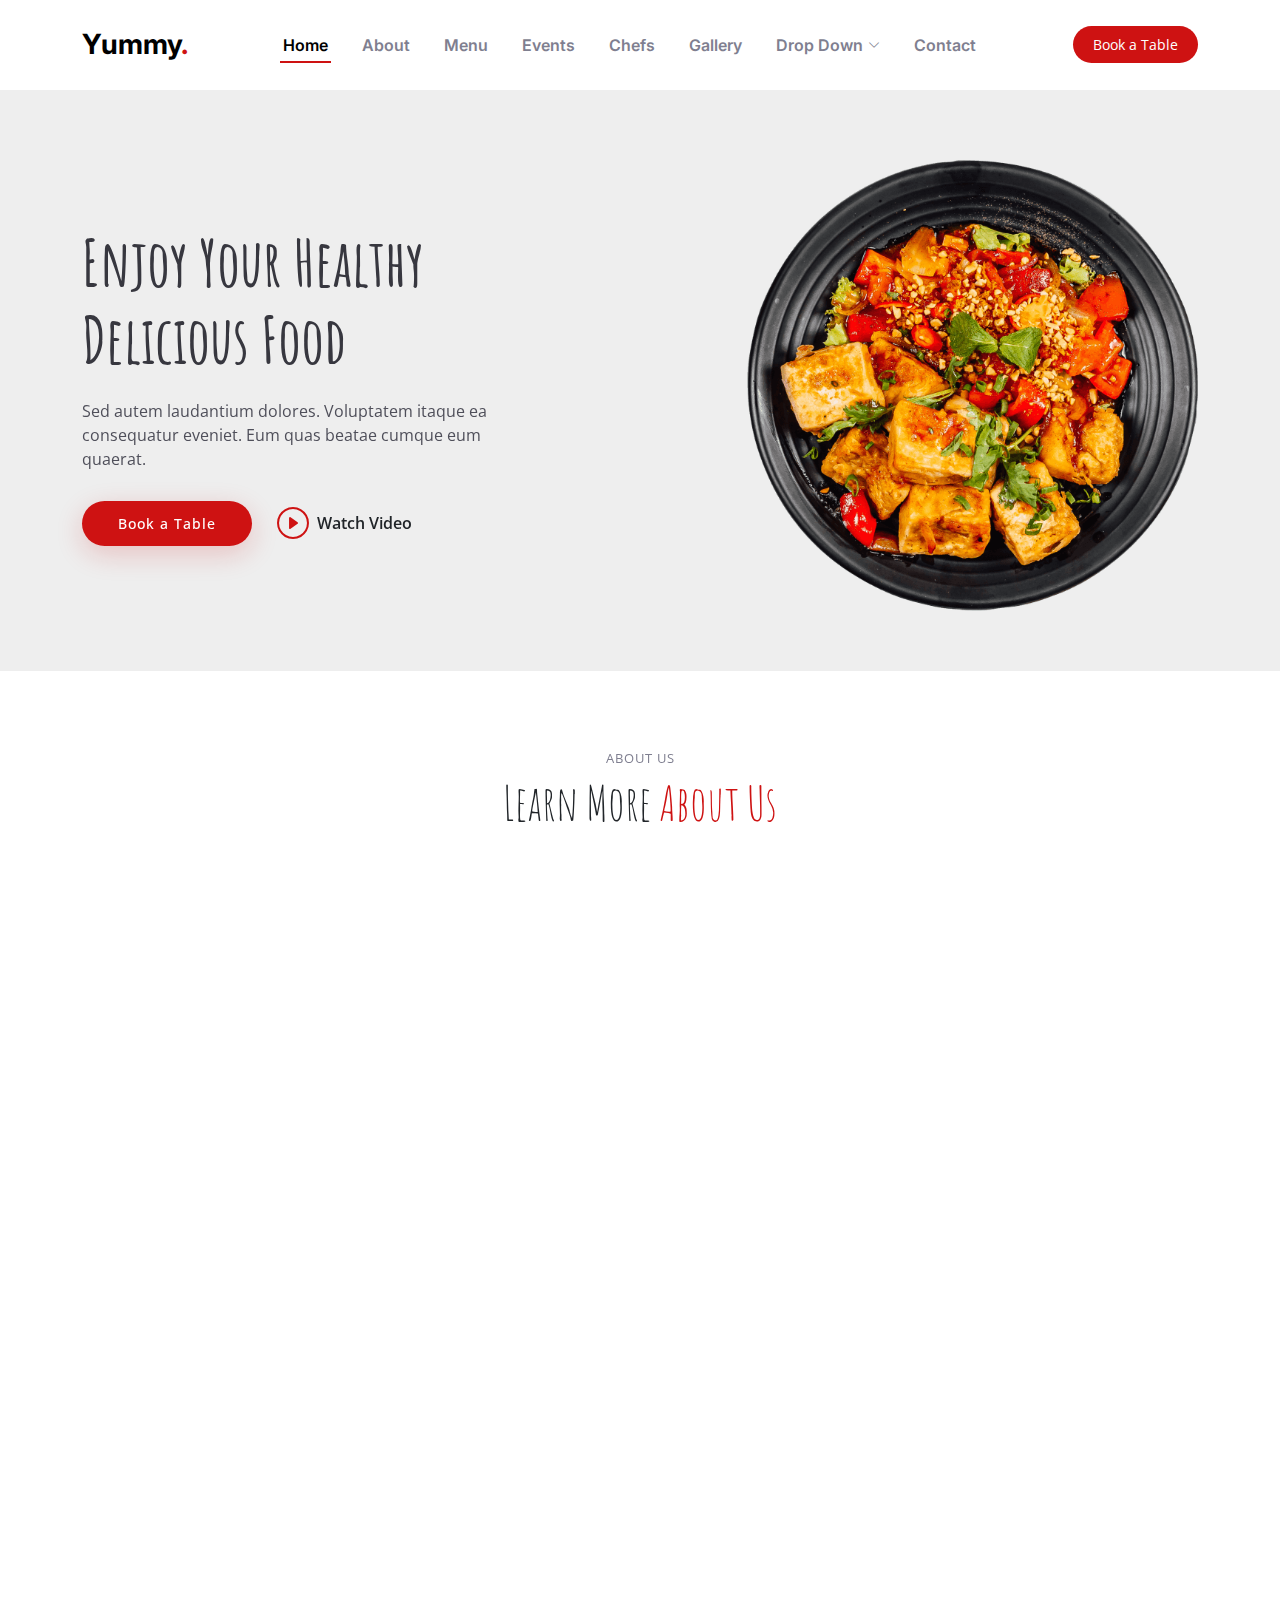
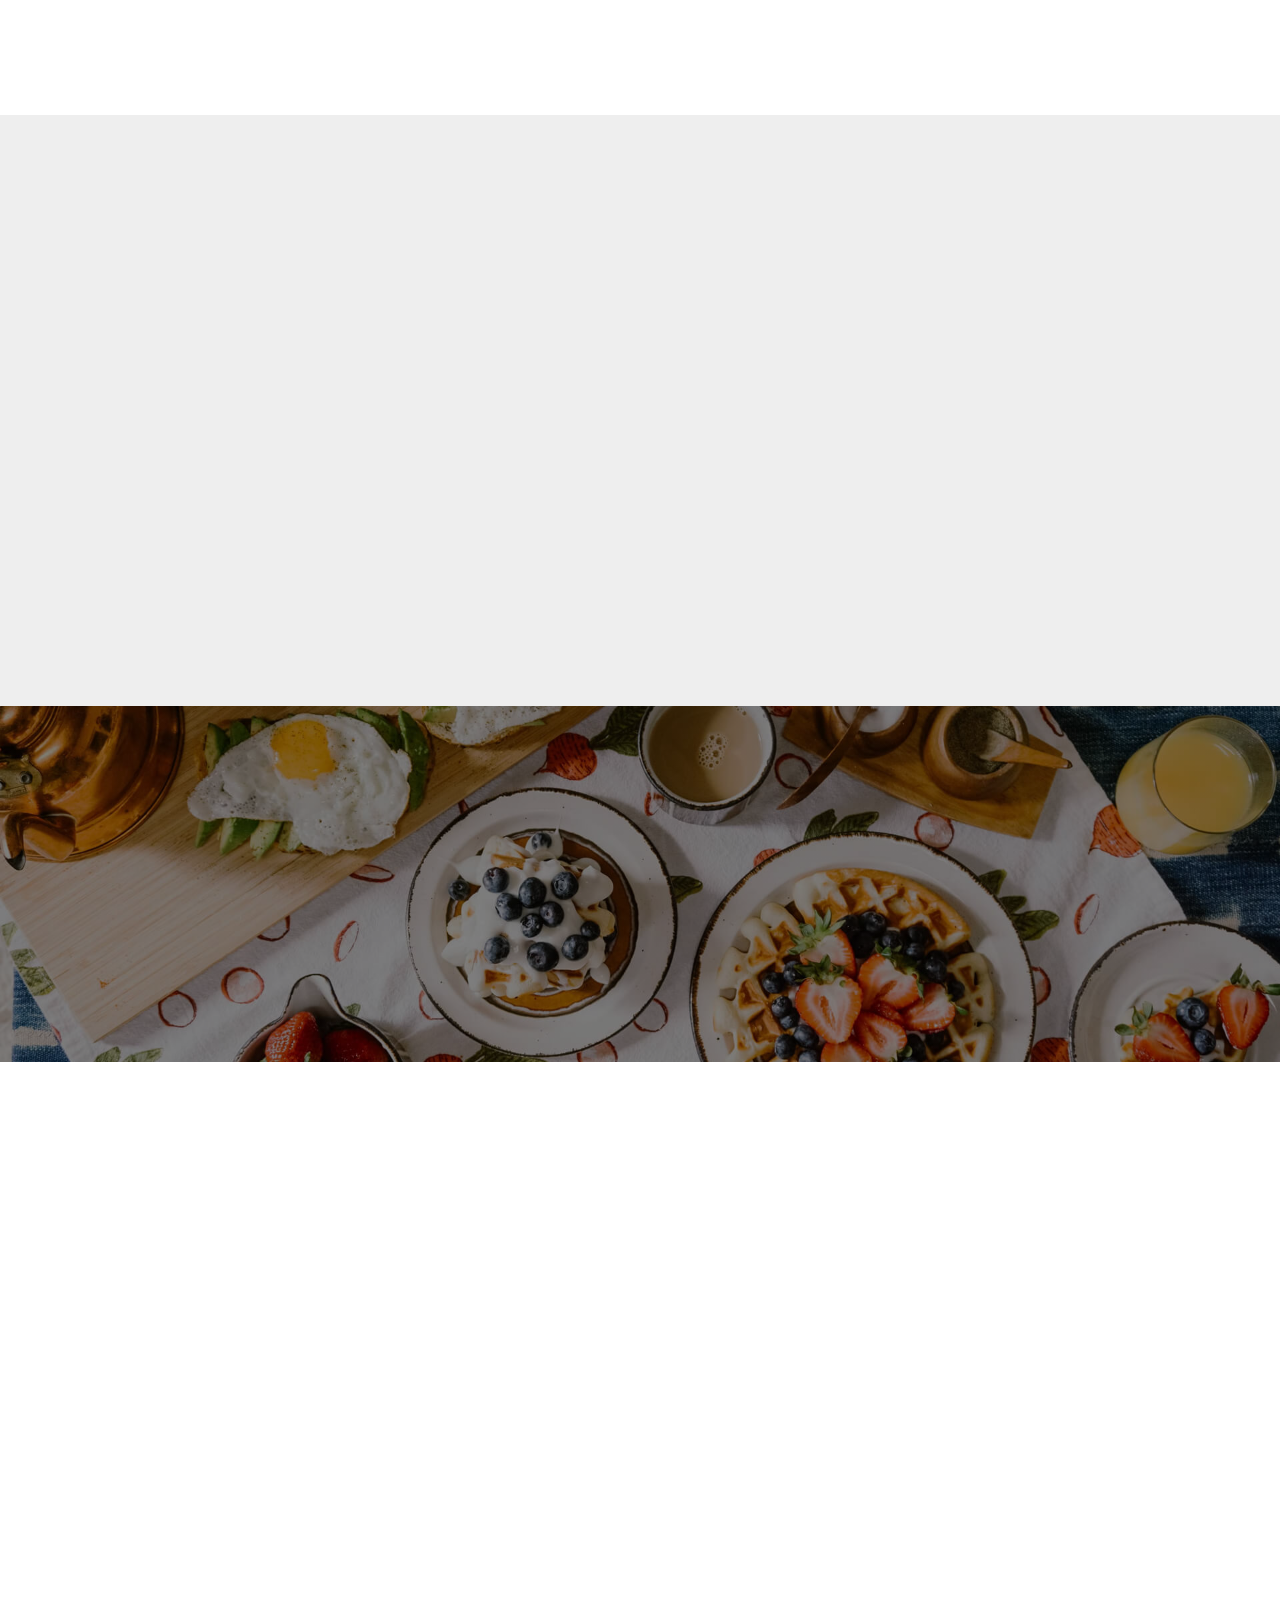
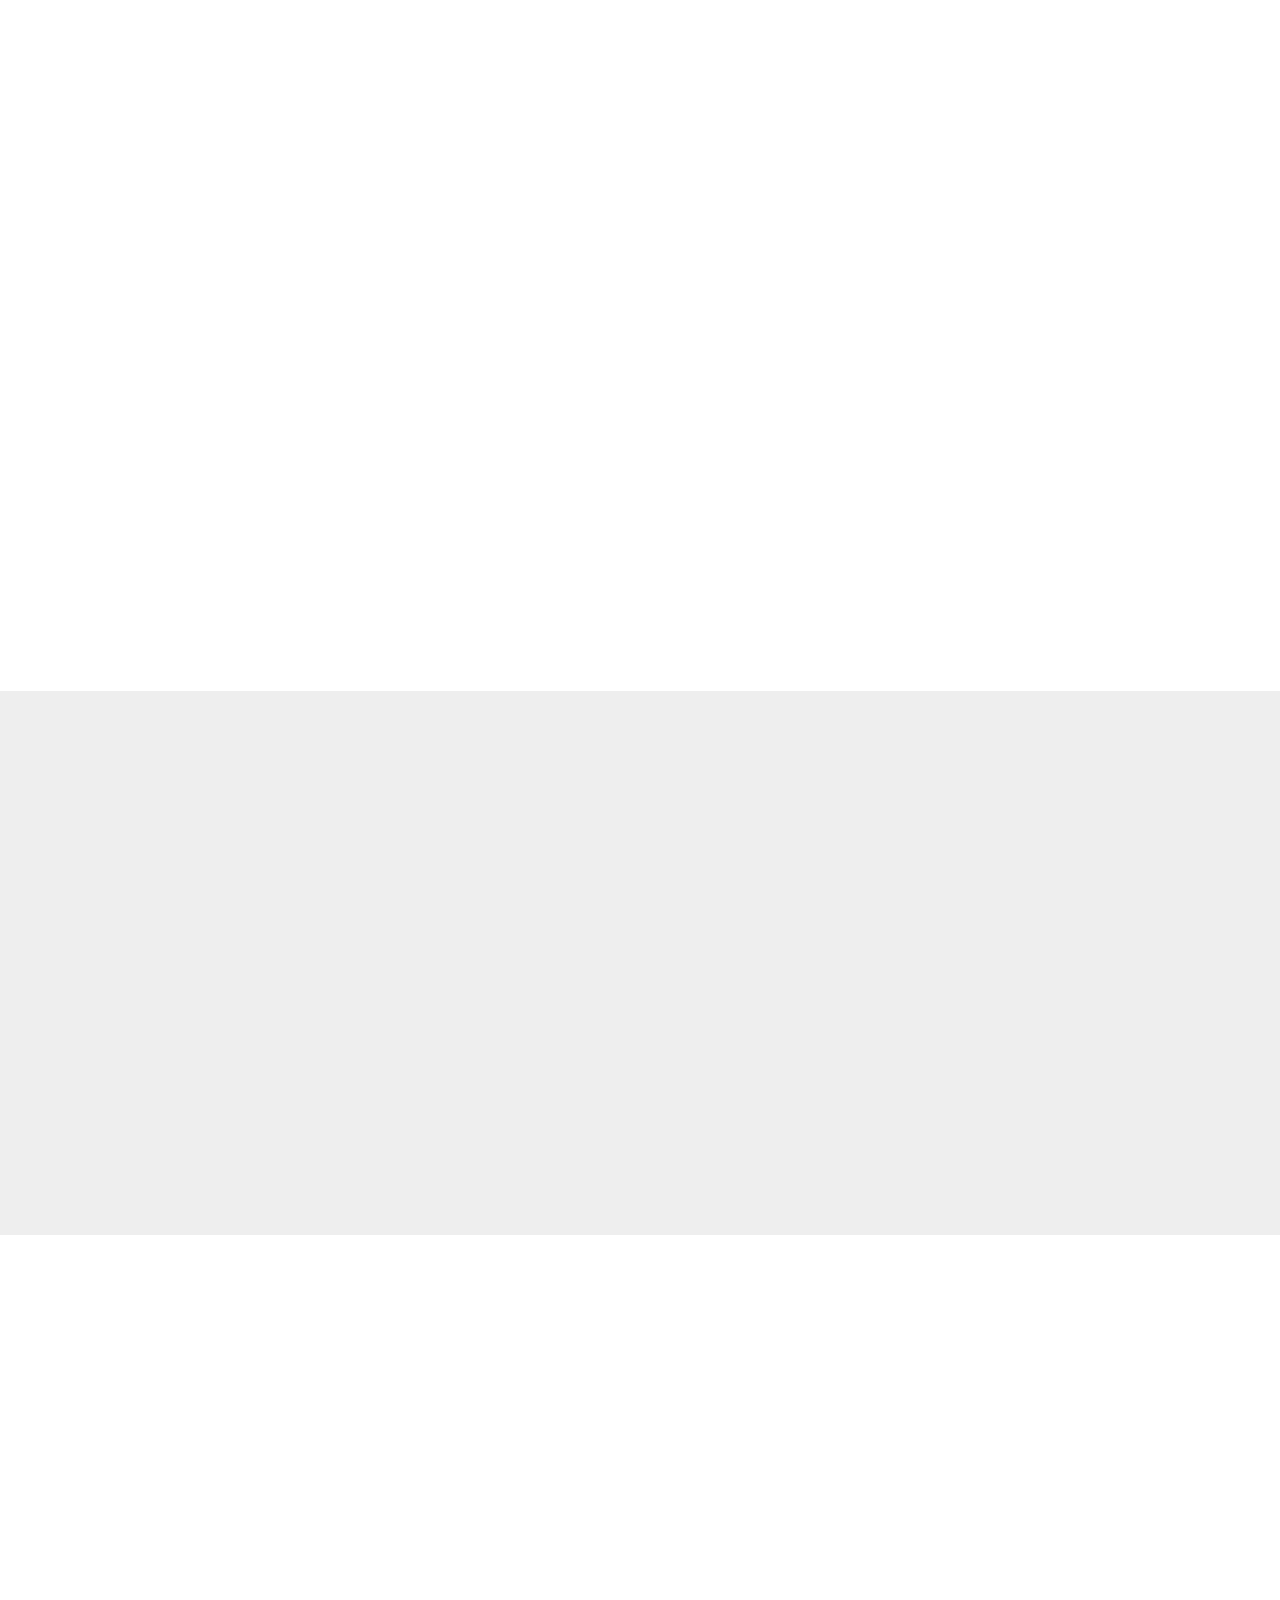
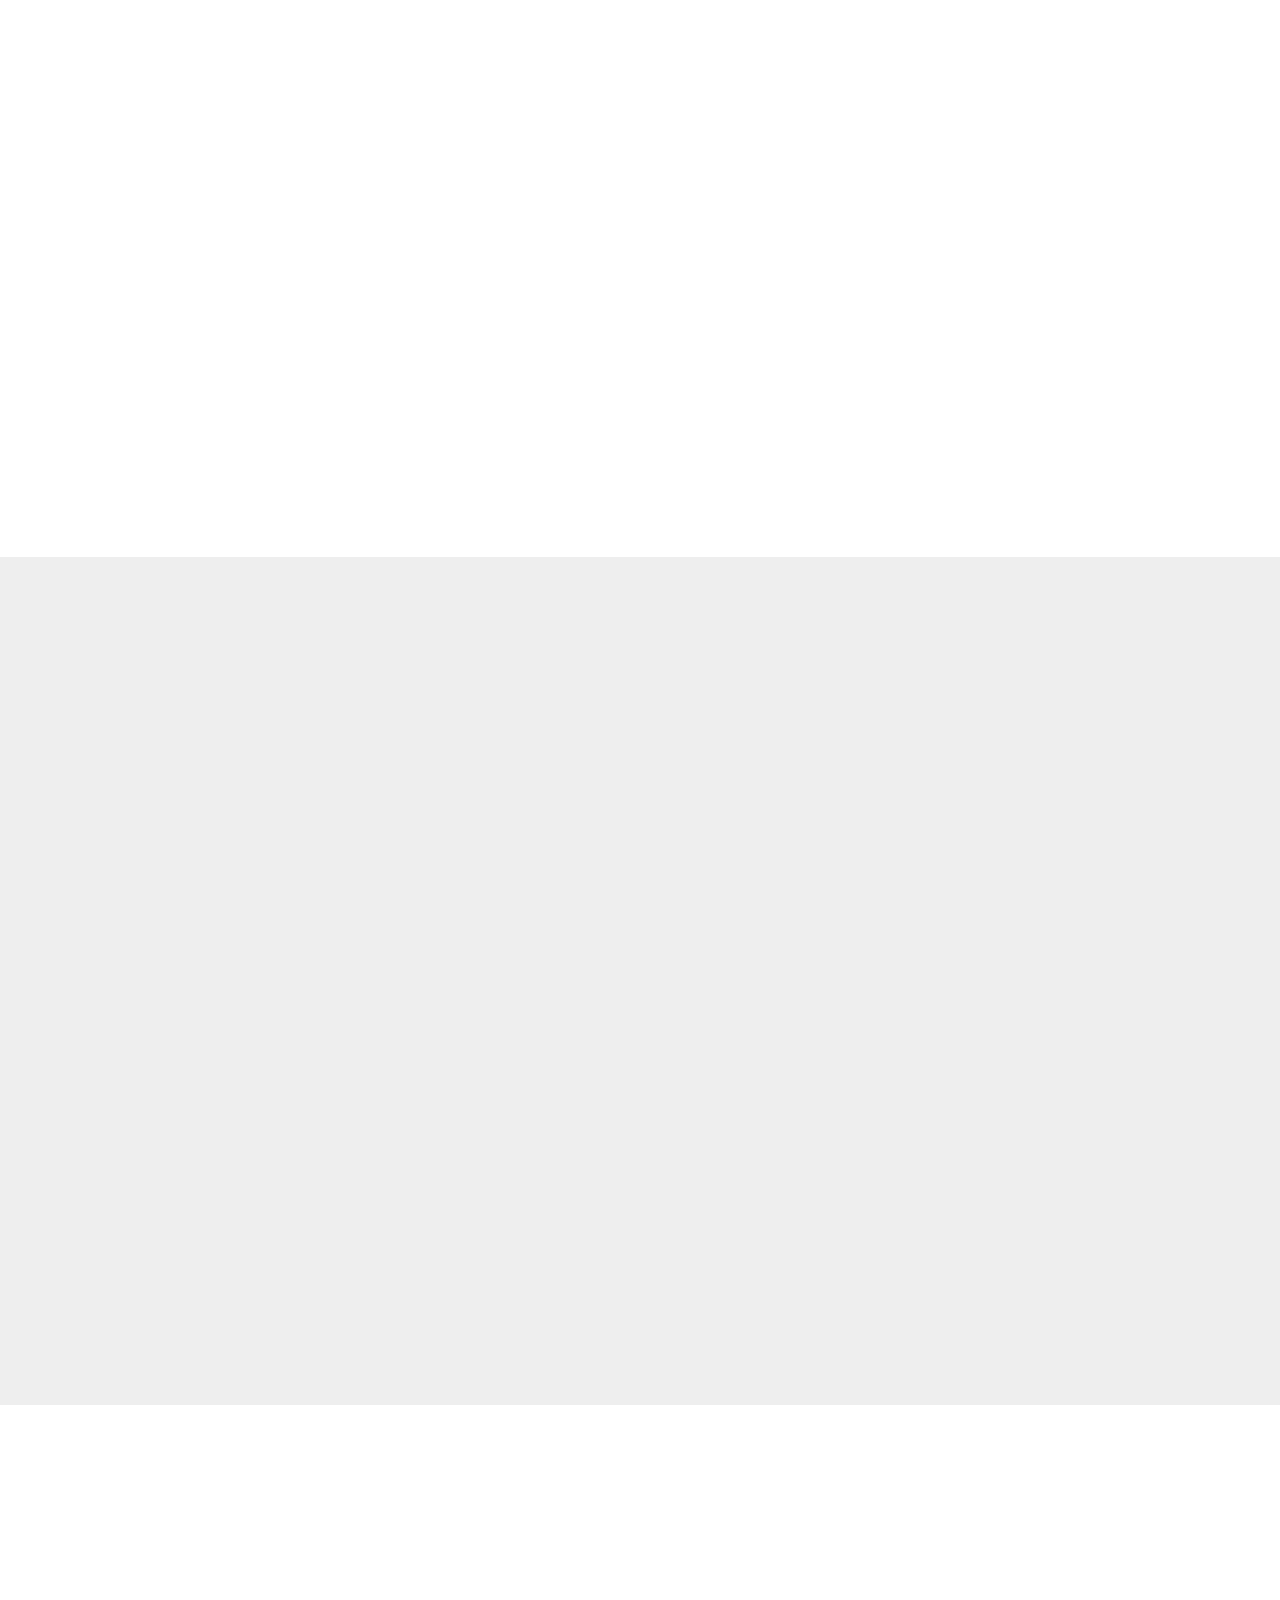
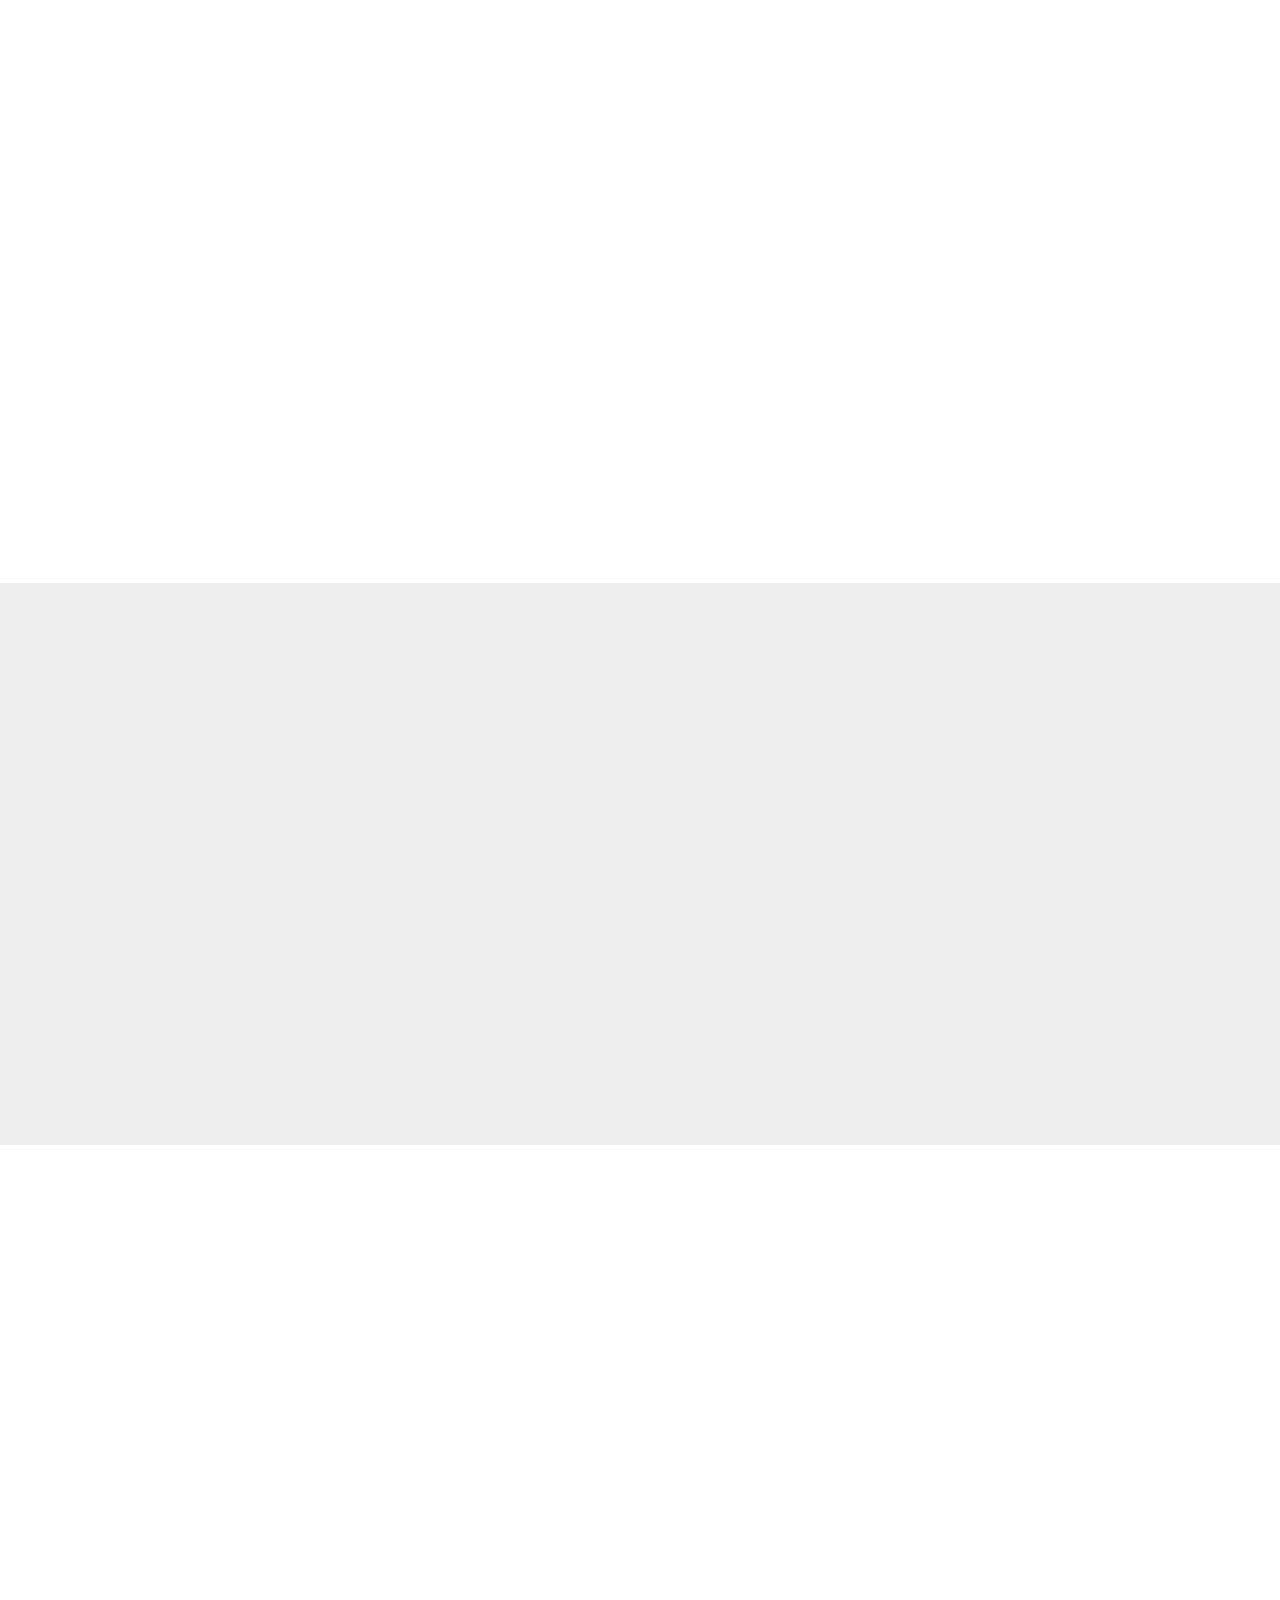
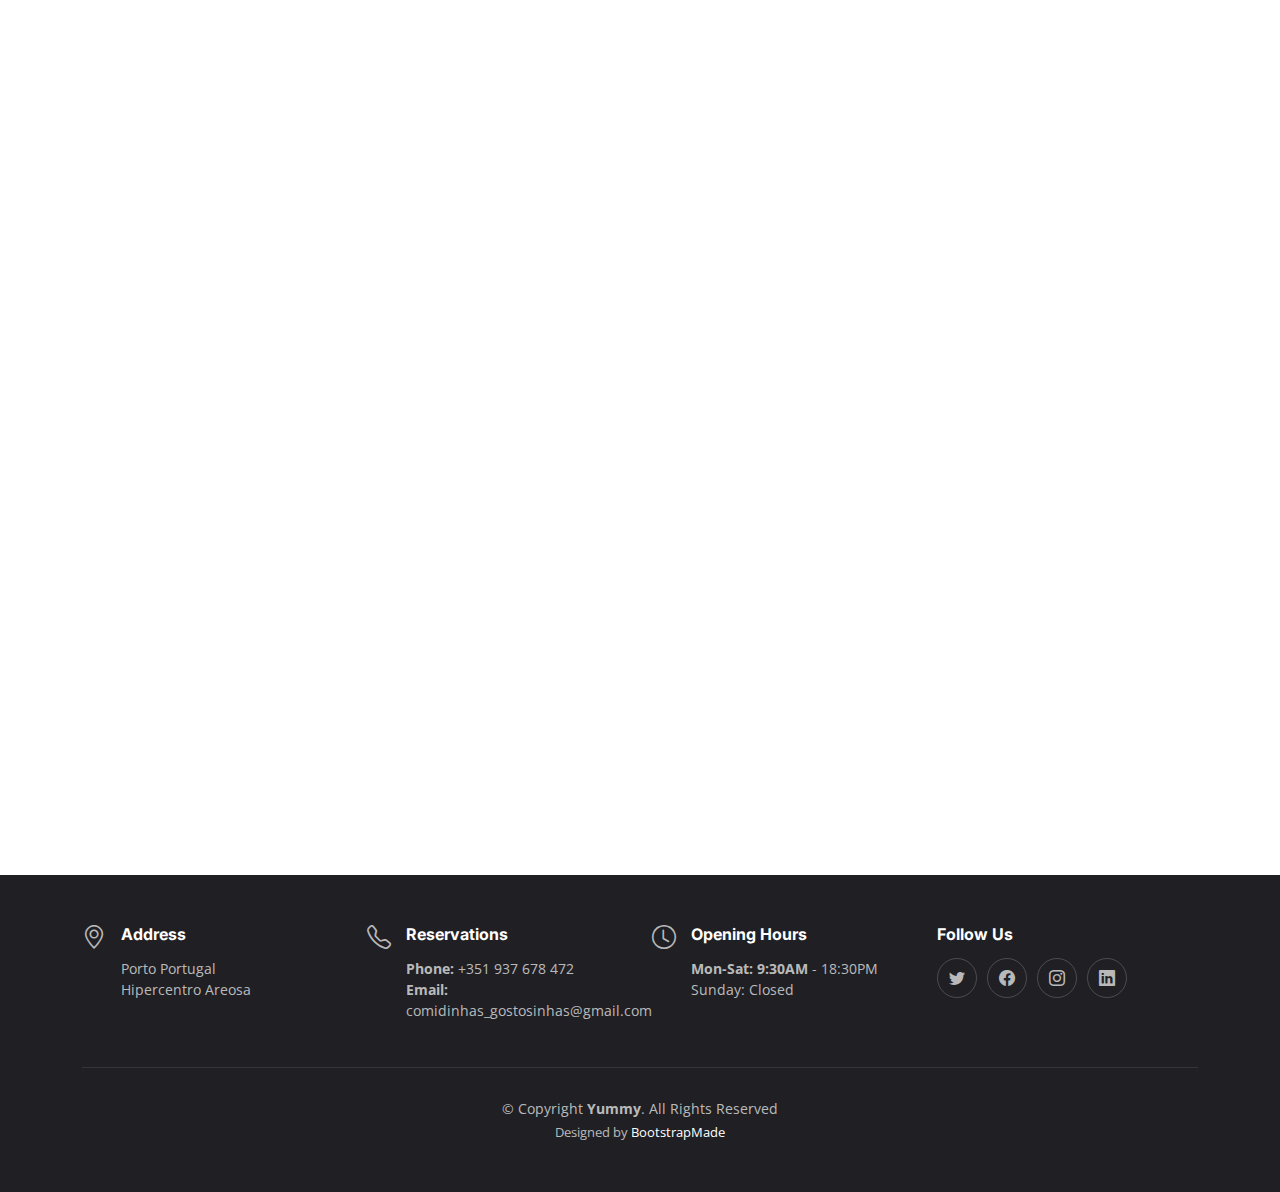
<file: White_Castle/FrontPage/frontpage.html>
<!DOCTYPE html>
<html lang="en">

<head>
  <meta charset="utf-8">
  <meta content="width=device-width, initial-scale=1.0" name="viewport">

  <title>Yummy Bootstrap Template - Index</title>
  <meta content="" name="description">
  <meta content="" name="keywords">

  <!-- Favicons -->
  <link href="assets/img/favicon.png" rel="icon">
  <link href="assets/img/apple-touch-icon.png" rel="apple-touch-icon">

  <!-- Google Fonts -->
  <link rel="preconnect" href="https://fonts.googleapis.com">
  <link rel="preconnect" href="https://fonts.gstatic.com" crossorigin>
  <link href="https://fonts.googleapis.com/css2?family=Open+Sans:ital,wght@0,300;0,400;0,500;0,600;0,700;1,300;1,400;1,600;1,700&family=Amatic+SC:ital,wght@0,300;0,400;0,500;0,600;0,700;1,300;1,400;1,500;1,600;1,700&family=Inter:ital,wght@0,300;0,400;0,500;0,600;0,700;1,300;1,400;1,500;1,600;1,700&display=swap" rel="stylesheet">

  <!-- Vendor CSS Files -->
  <link href="assets/vendor/bootstrap/css/bootstrap.min.css" rel="stylesheet">
  <link href="assets/vendor/bootstrap-icons/bootstrap-icons.css" rel="stylesheet">
  <link href="assets/vendor/aos/aos.css" rel="stylesheet">
  <link href="assets/vendor/glightbox/css/glightbox.min.css" rel="stylesheet">
  <link href="assets/vendor/swiper/swiper-bundle.min.css" rel="stylesheet">

  <!-- Template Main CSS File -->
  <link href="assets/css/main.css" rel="stylesheet">

  <!-- =======================================================
  * Template Name: Yummy
  * Updated: Mar 10 2023 with Bootstrap v5.2.3
  * Template URL: https://bootstrapmade.com/yummy-bootstrap-restaurant-website-template/
  * Author: BootstrapMade.com
  * License: https://bootstrapmade.com/license/
  ======================================================== -->
</head>

<body>

  <!-- ======= Header ======= -->
  <header id="header" class="header fixed-top d-flex align-items-center">
    <div class="container d-flex align-items-center justify-content-between">

      <a href="index.html" class="logo d-flex align-items-center me-auto me-lg-0">
        <!-- Uncomment the line below if you also wish to use an image logo -->
        <!-- <img src="assets/img/logo.png" alt=""> -->
        <h1>Yummy<span>.</span></h1>
      </a>

      <nav id="navbar" class="navbar">
        <ul>
          <li><a href="#hero">Home</a></li>
          <li><a href="#about">About</a></li>
          <li><a href="#menu">Menu</a></li>
          <li><a href="#events">Events</a></li>
          <li><a href="#chefs">Chefs</a></li>
          <li><a href="#gallery">Gallery</a></li>
          <li class="dropdown"><a href="#"><span>Drop Down</span> <i class="bi bi-chevron-down dropdown-indicator"></i></a>
            <ul>
              <li><a href="#">Drop Down 1</a></li>
              <li class="dropdown"><a href="#"><span>Deep Drop Down</span> <i class="bi bi-chevron-down dropdown-indicator"></i></a>
                <ul>
                  <li><a href="#">Deep Drop Down 1</a></li>
                  <li><a href="#">Deep Drop Down 2</a></li>
                  <li><a href="#">Deep Drop Down 3</a></li>
                  <li><a href="#">Deep Drop Down 4</a></li>
                  <li><a href="#">Deep Drop Down 5</a></li>
                </ul>
              </li>
              <li><a href="#">Drop Down 2</a></li>
              <li><a href="#">Drop Down 3</a></li>
              <li><a href="#">Drop Down 4</a></li>
            </ul>
          </li>
          <li><a href="#contact">Contact</a></li>
        </ul>
      </nav><!-- .navbar -->

      <a class="btn-book-a-table" href="#book-a-table">Book a Table</a>
      <i class="mobile-nav-toggle mobile-nav-show bi bi-list"></i>
      <i class="mobile-nav-toggle mobile-nav-hide d-none bi bi-x"></i>

    </div>
  </header><!-- End Header -->

  <!-- ======= Hero Section ======= -->
  <section id="hero" class="hero d-flex align-items-center section-bg">
    <div class="container">
      <div class="row justify-content-between gy-5">
        <div class="col-lg-5 order-2 order-lg-1 d-flex flex-column justify-content-center align-items-center align-items-lg-start text-center text-lg-start">
          <h2 data-aos="fade-up">Enjoy Your Healthy<br>Delicious Food</h2>
          <p data-aos="fade-up" data-aos-delay="100">Sed autem laudantium dolores. Voluptatem itaque ea consequatur eveniet. Eum quas beatae cumque eum quaerat.</p>
          <div class="d-flex" data-aos="fade-up" data-aos-delay="200">
            <a href="#book-a-table" class="btn-book-a-table">Book a Table</a>
            <a href="https://www.youtube.com/watch?v=LXb3EKWsInQ" class="glightbox btn-watch-video d-flex align-items-center"><i class="bi bi-play-circle"></i><span>Watch Video</span></a>
          </div>
        </div>
        <div class="col-lg-5 order-1 order-lg-2 text-center text-lg-start">
          <img src="assets/img/hero-img.png" class="img-fluid" alt="" data-aos="zoom-out" data-aos-delay="300">
        </div>
      </div>
    </div>
  </section><!-- End Hero Section -->

  <main id="main">

    <!-- ======= About Section ======= -->
    <section id="about" class="about">
      <div class="container" data-aos="fade-up">

        <div class="section-header">
          <h2>About Us</h2>
          <p>Learn More <span>About Us</span></p>
        </div>

        <div class="row gy-4">
          <div class="col-lg-7 position-relative about-img" style="background-image: url(assets/img/about.jpg) ;" data-aos="fade-up" data-aos-delay="150">
            <div class="call-us position-absolute">
              <h4>Book a Table</h4>
              <p>+351 937 678 472</p>
            </div>
          </div>
          <div class="col-lg-5 d-flex align-items-end" data-aos="fade-up" data-aos-delay="300">
            <div class="content ps-0 ps-lg-5">
              <p class="fst-italic">
                Lorem ipsum dolor sit amet, consectetur adipiscing elit, sed do eiusmod tempor incididunt ut labore et dolore
                magna aliqua.
              </p>
              <ul>
                <li><i class="bi bi-check2-all"></i> Ullamco laboris nisi ut aliquip ex ea commodo consequat.</li>
                <li><i class="bi bi-check2-all"></i> Duis aute irure dolor in reprehenderit in voluptate velit.</li>
                <li><i class="bi bi-check2-all"></i> Ullamco laboris nisi ut aliquip ex ea commodo consequat. Duis aute irure dolor in reprehenderit in voluptate trideta storacalaperda mastiro dolore eu fugiat nulla pariatur.</li>
              </ul>
              <p>
                Ullamco laboris nisi ut aliquip ex ea commodo consequat. Duis aute irure dolor in reprehenderit in voluptate
                velit esse cillum dolore eu fugiat nulla pariatur. Excepteur sint occaecat cupidatat non proident
              </p>

              <div class="position-relative mt-4">
                <img src="assets/img/about-2.jpg" class="img-fluid" alt="">
                <a href="https://www.youtube.com/watch?v=LXb3EKWsInQ" class="glightbox play-btn"></a>
              </div>
            </div>
          </div>
        </div>

      </div>
    </section><!-- End About Section -->

    <!-- ======= Why Us Section ======= -->
    <section id="why-us" class="why-us section-bg">
      <div class="container" data-aos="fade-up">

        <div class="row gy-4">

          <div class="col-lg-4" data-aos="fade-up" data-aos-delay="100">
            <div class="why-box">
              <h3>Why Choose Yummy?</h3>
              <p>
                Lorem ipsum dolor sit amet, consectetur adipiscing elit, sed do eiusmod tempor incididunt ut labore et dolore magna aliqua. Duis aute irure dolor in reprehenderit
                Asperiores dolores sed et. Tenetur quia eos. Autem tempore quibusdam vel necessitatibus optio ad corporis.
              </p>
              <div class="text-center">
                <a href="#" class="more-btn">Learn More <i class="bx bx-chevron-right"></i></a>
              </div>
            </div>
          </div><!-- End Why Box -->

          <div class="col-lg-8 d-flex align-items-center">
            <div class="row gy-4">

              <div class="col-xl-4" data-aos="fade-up" data-aos-delay="200">
                <div class="icon-box d-flex flex-column justify-content-center align-items-center">
                  <i class="bi bi-clipboard-data"></i>
                  <h4>Corporis voluptates officia eiusmod</h4>
                  <p>Consequuntur sunt aut quasi enim aliquam quae harum pariatur laboris nisi ut aliquip</p>
                </div>
              </div><!-- End Icon Box -->

              <div class="col-xl-4" data-aos="fade-up" data-aos-delay="300">
                <div class="icon-box d-flex flex-column justify-content-center align-items-center">
                  <i class="bi bi-gem"></i>
                  <h4>Ullamco laboris ladore pan</h4>
                  <p>Excepteur sint occaecat cupidatat non proident, sunt in culpa qui officia deserunt</p>
                </div>
              </div><!-- End Icon Box -->

              <div class="col-xl-4" data-aos="fade-up" data-aos-delay="400">
                <div class="icon-box d-flex flex-column justify-content-center align-items-center">
                  <i class="bi bi-inboxes"></i>
                  <h4>Labore consequatur incidid dolore</h4>
                  <p>Aut suscipit aut cum nemo deleniti aut omnis. Doloribus ut maiores omnis facere</p>
                </div>
              </div><!-- End Icon Box -->

            </div>
          </div>

        </div>

      </div>
    </section><!-- End Why Us Section -->

    <!-- ======= Stats Counter Section ======= -->
    <section id="stats-counter" class="stats-counter">
      <div class="container" data-aos="zoom-out">

        <div class="row gy-4">

          <div class="col-lg-3 col-md-6">
            <div class="stats-item text-center w-100 h-100">
              <span data-purecounter-start="0" data-purecounter-end="232" data-purecounter-duration="1" class="purecounter"></span>
              <p>Clients</p>
            </div>
          </div><!-- End Stats Item -->

          <div class="col-lg-3 col-md-6">
            <div class="stats-item text-center w-100 h-100">
              <span data-purecounter-start="0" data-purecounter-end="521" data-purecounter-duration="1" class="purecounter"></span>
              <p>Projects</p>
            </div>
          </div><!-- End Stats Item -->

          <div class="col-lg-3 col-md-6">
            <div class="stats-item text-center w-100 h-100">
              <span data-purecounter-start="0" data-purecounter-end="1453" data-purecounter-duration="1" class="purecounter"></span>
              <p>Hours Of Support</p>
            </div>
          </div><!-- End Stats Item -->

          <div class="col-lg-3 col-md-6">
            <div class="stats-item text-center w-100 h-100">
              <span data-purecounter-start="0" data-purecounter-end="32" data-purecounter-duration="1" class="purecounter"></span>
              <p>Workers</p>
            </div>
          </div><!-- End Stats Item -->

        </div>

      </div>
    </section><!-- End Stats Counter Section -->

    <!-- ======= Menu Section ======= -->
    <section id="menu" class="menu">
      <div class="container" data-aos="fade-up">

        <div class="section-header">
          <h2>Our Menu</h2>
          <p>Check Our <span>Yummy Menu</span></p>
        </div>

        <ul class="nav nav-tabs d-flex justify-content-center" data-aos="fade-up" data-aos-delay="200">

          <li class="nav-item">
            <a class="nav-link active show" data-bs-toggle="tab" data-bs-target="#menu-starters">
              <h4>Starters</h4>
            </a>
          </li><!-- End tab nav item -->

          <li class="nav-item">
            <a class="nav-link" data-bs-toggle="tab" data-bs-target="#menu-breakfast">
              <h4>Breakfast</h4>
            </a><!-- End tab nav item -->

          <li class="nav-item">
            <a class="nav-link" data-bs-toggle="tab" data-bs-target="#menu-lunch">
              <h4>Lunch</h4>
            </a>
          </li><!-- End tab nav item -->

          <li class="nav-item">
            <a class="nav-link" data-bs-toggle="tab" data-bs-target="#menu-dinner">
              <h4>Dinner</h4>
            </a>
          </li><!-- End tab nav item -->

        </ul>

        <div class="tab-content" data-aos="fade-up" data-aos-delay="300">

          <div class="tab-pane fade active show" id="menu-starters">

            <div class="tab-header text-center">
              <p>Menu</p>
              <h3>Starters</h3>
            </div>

            <div class="row gy-5">

              <div class="col-lg-4 menu-item">
                <a href="assets/img/menu/menu-item-1.png" class="glightbox"><img src="assets/img/menu/menu-item-1.png" class="menu-img img-fluid" alt=""></a>
                <h4>Magnam Tiste</h4>
                <p class="ingredients">
                  Lorem, deren, trataro, filede, nerada
                </p>
                <p class="price">
                  $5.95
                </p>
              </div><!-- Menu Item -->

              <div class="col-lg-4 menu-item">
                <a href="assets/img/menu/menu-item-2.png" class="glightbox"><img src="assets/img/menu/menu-item-2.png" class="menu-img img-fluid" alt=""></a>
                <h4>Aut Luia</h4>
                <p class="ingredients">
                  Lorem, deren, trataro, filede, nerada
                </p>
                <p class="price">
                  $14.95
                </p>
              </div><!-- Menu Item -->

              <div class="col-lg-4 menu-item">
                <a href="assets/img/menu/menu-item-3.png" class="glightbox"><img src="assets/img/menu/menu-item-3.png" class="menu-img img-fluid" alt=""></a>
                <h4>Est Eligendi</h4>
                <p class="ingredients">
                  Lorem, deren, trataro, filede, nerada
                </p>
                <p class="price">
                  $8.95
                </p>
              </div><!-- Menu Item -->

              <div class="col-lg-4 menu-item">
                <a href="assets/img/menu/menu-item-4.png" class="glightbox"><img src="assets/img/menu/menu-item-4.png" class="menu-img img-fluid" alt=""></a>
                <h4>Eos Luibusdam</h4>
                <p class="ingredients">
                  Lorem, deren, trataro, filede, nerada
                </p>
                <p class="price">
                  $12.95
                </p>
              </div><!-- Menu Item -->

              <div class="col-lg-4 menu-item">
                <a href="assets/img/menu/menu-item-5.png" class="glightbox"><img src="assets/img/menu/menu-item-5.png" class="menu-img img-fluid" alt=""></a>
                <h4>Eos Luibusdam</h4>
                <p class="ingredients">
                  Lorem, deren, trataro, filede, nerada
                </p>
                <p class="price">
                  $12.95
                </p>
              </div><!-- Menu Item -->

              <div class="col-lg-4 menu-item">
                <a href="assets/img/menu/menu-item-6.png" class="glightbox"><img src="assets/img/menu/menu-item-6.png" class="menu-img img-fluid" alt=""></a>
                <h4>Laboriosam Direva</h4>
                <p class="ingredients">
                  Lorem, deren, trataro, filede, nerada
                </p>
                <p class="price">
                  $9.95
                </p>
              </div><!-- Menu Item -->

            </div>
          </div><!-- End Starter Menu Content -->

          <div class="tab-pane fade" id="menu-breakfast">

            <div class="tab-header text-center">
              <p>Menu</p>
              <h3>Breakfast</h3>
            </div>

            <div class="row gy-5">

              <div class="col-lg-4 menu-item">
                <a href="assets/img/menu/menu-item-1.png" class="glightbox"><img src="assets/img/menu/menu-item-1.png" class="menu-img img-fluid" alt=""></a>
                <h4>Magnam Tiste</h4>
                <p class="ingredients">
                  Lorem, deren, trataro, filede, nerada
                </p>
                <p class="price">
                  $5.95
                </p>
              </div><!-- Menu Item -->

              <div class="col-lg-4 menu-item">
                <a href="assets/img/menu/menu-item-2.png" class="glightbox"><img src="assets/img/menu/menu-item-2.png" class="menu-img img-fluid" alt=""></a>
                <h4>Aut Luia</h4>
                <p class="ingredients">
                  Lorem, deren, trataro, filede, nerada
                </p>
                <p class="price">
                  $14.95
                </p>
              </div><!-- Menu Item -->

              <div class="col-lg-4 menu-item">
                <a href="assets/img/menu/menu-item-3.png" class="glightbox"><img src="assets/img/menu/menu-item-3.png" class="menu-img img-fluid" alt=""></a>
                <h4>Est Eligendi</h4>
                <p class="ingredients">
                  Lorem, deren, trataro, filede, nerada
                </p>
                <p class="price">
                  $8.95
                </p>
              </div><!-- Menu Item -->

              <div class="col-lg-4 menu-item">
                <a href="assets/img/menu/menu-item-4.png" class="glightbox"><img src="assets/img/menu/menu-item-4.png" class="menu-img img-fluid" alt=""></a>
                <h4>Eos Luibusdam</h4>
                <p class="ingredients">
                  Lorem, deren, trataro, filede, nerada
                </p>
                <p class="price">
                  $12.95
                </p>
              </div><!-- Menu Item -->

              <div class="col-lg-4 menu-item">
                <a href="assets/img/menu/menu-item-5.png" class="glightbox"><img src="assets/img/menu/menu-item-5.png" class="menu-img img-fluid" alt=""></a>
                <h4>Eos Luibusdam</h4>
                <p class="ingredients">
                  Lorem, deren, trataro, filede, nerada
                </p>
                <p class="price">
                  $12.95
                </p>
              </div><!-- Menu Item -->

              <div class="col-lg-4 menu-item">
                <a href="assets/img/menu/menu-item-6.png" class="glightbox"><img src="assets/img/menu/menu-item-6.png" class="menu-img img-fluid" alt=""></a>
                <h4>Laboriosam Direva</h4>
                <p class="ingredients">
                  Lorem, deren, trataro, filede, nerada
                </p>
                <p class="price">
                  $9.95
                </p>
              </div><!-- Menu Item -->

            </div>
          </div><!-- End Breakfast Menu Content -->

          <div class="tab-pane fade" id="menu-lunch">

            <div class="tab-header text-center">
              <p>Menu</p>
              <h3>Lunch</h3>
            </div>

            <div class="row gy-5">

              <div class="col-lg-4 menu-item">
                <a href="assets/img/menu/menu-item-1.png" class="glightbox"><img src="assets/img/menu/menu-item-1.png" class="menu-img img-fluid" alt=""></a>
                <h4>Magnam Tiste</h4>
                <p class="ingredients">
                  Lorem, deren, trataro, filede, nerada
                </p>
                <p class="price">
                  $5.95
                </p>
              </div><!-- Menu Item -->

              <div class="col-lg-4 menu-item">
                <a href="assets/img/menu/menu-item-2.png" class="glightbox"><img src="assets/img/menu/menu-item-2.png" class="menu-img img-fluid" alt=""></a>
                <h4>Aut Luia</h4>
                <p class="ingredients">
                  Lorem, deren, trataro, filede, nerada
                </p>
                <p class="price">
                  $14.95
                </p>
              </div><!-- Menu Item -->

              <div class="col-lg-4 menu-item">
                <a href="assets/img/menu/menu-item-3.png" class="glightbox"><img src="assets/img/menu/menu-item-3.png" class="menu-img img-fluid" alt=""></a>
                <h4>Est Eligendi</h4>
                <p class="ingredients">
                  Lorem, deren, trataro, filede, nerada
                </p>
                <p class="price">
                  $8.95
                </p>
              </div><!-- Menu Item -->

              <div class="col-lg-4 menu-item">
                <a href="assets/img/menu/menu-item-4.png" class="glightbox"><img src="assets/img/menu/menu-item-4.png" class="menu-img img-fluid" alt=""></a>
                <h4>Eos Luibusdam</h4>
                <p class="ingredients">
                  Lorem, deren, trataro, filede, nerada
                </p>
                <p class="price">
                  $12.95
                </p>
              </div><!-- Menu Item -->

              <div class="col-lg-4 menu-item">
                <a href="assets/img/menu/menu-item-5.png" class="glightbox"><img src="assets/img/menu/menu-item-5.png" class="menu-img img-fluid" alt=""></a>
                <h4>Eos Luibusdam</h4>
                <p class="ingredients">
                  Lorem, deren, trataro, filede, nerada
                </p>
                <p class="price">
                  $12.95
                </p>
              </div><!-- Menu Item -->

              <div class="col-lg-4 menu-item">
                <a href="assets/img/menu/menu-item-6.png" class="glightbox"><img src="assets/img/menu/menu-item-6.png" class="menu-img img-fluid" alt=""></a>
                <h4>Laboriosam Direva</h4>
                <p class="ingredients">
                  Lorem, deren, trataro, filede, nerada
                </p>
                <p class="price">
                  $9.95
                </p>
              </div><!-- Menu Item -->

            </div>
          </div><!-- End Lunch Menu Content -->

          <div class="tab-pane fade" id="menu-dinner">

            <div class="tab-header text-center">
              <p>Menu</p>
              <h3>Dinner</h3>
            </div>

            <div class="row gy-5">

              <div class="col-lg-4 menu-item">
                <a href="assets/img/menu/menu-item-1.png" class="glightbox"><img src="assets/img/menu/menu-item-1.png" class="menu-img img-fluid" alt=""></a>
                <h4>Magnam Tiste</h4>
                <p class="ingredients">
                  Lorem, deren, trataro, filede, nerada
                </p>
                <p class="price">
                  $5.95
                </p>
              </div><!-- Menu Item -->

              <div class="col-lg-4 menu-item">
                <a href="assets/img/menu/menu-item-2.png" class="glightbox"><img src="assets/img/menu/menu-item-2.png" class="menu-img img-fluid" alt=""></a>
                <h4>Aut Luia</h4>
                <p class="ingredients">
                  Lorem, deren, trataro, filede, nerada
                </p>
                <p class="price">
                  $14.95
                </p>
              </div><!-- Menu Item -->

              <div class="col-lg-4 menu-item">
                <a href="assets/img/menu/menu-item-3.png" class="glightbox"><img src="assets/img/menu/menu-item-3.png" class="menu-img img-fluid" alt=""></a>
                <h4>Est Eligendi</h4>
                <p class="ingredients">
                  Lorem, deren, trataro, filede, nerada
                </p>
                <p class="price">
                  $8.95
                </p>
              </div><!-- Menu Item -->

              <div class="col-lg-4 menu-item">
                <a href="assets/img/menu/menu-item-4.png" class="glightbox"><img src="assets/img/menu/menu-item-4.png" class="menu-img img-fluid" alt=""></a>
                <h4>Eos Luibusdam</h4>
                <p class="ingredients">
                  Lorem, deren, trataro, filede, nerada
                </p>
                <p class="price">
                  $12.95
                </p>
              </div><!-- Menu Item -->

              <div class="col-lg-4 menu-item">
                <a href="assets/img/menu/menu-item-5.png" class="glightbox"><img src="assets/img/menu/menu-item-5.png" class="menu-img img-fluid" alt=""></a>
                <h4>Eos Luibusdam</h4>
                <p class="ingredients">
                  Lorem, deren, trataro, filede, nerada
                </p>
                <p class="price">
                  $12.95
                </p>
              </div><!-- Menu Item -->

              <div class="col-lg-4 menu-item">
                <a href="assets/img/menu/menu-item-6.png" class="glightbox"><img src="assets/img/menu/menu-item-6.png" class="menu-img img-fluid" alt=""></a>
                <h4>Laboriosam Direva</h4>
                <p class="ingredients">
                  Lorem, deren, trataro, filede, nerada
                </p>
                <p class="price">
                  $9.95
                </p>
              </div><!-- Menu Item -->

            </div>
          </div><!-- End Dinner Menu Content -->

        </div>

      </div>
    </section><!-- End Menu Section -->

    <!-- ======= Testimonials Section ======= -->
    <section id="testimonials" class="testimonials section-bg">
      <div class="container" data-aos="fade-up">

        <div class="section-header">
          <h2><a href="../Login/login.html" style="cursor: auto;"><h2>Testimonials</h2></a> 
          <p>What Are They <span>Saying About Us</span></p>
        </div>

        <div class="slides-1 swiper" data-aos="fade-up" data-aos-delay="100">
          <div class="swiper-wrapper">

            <div class="swiper-slide">
              <div class="testimonial-item">
                <div class="row gy-4 justify-content-center">
                  <div class="col-lg-6">
                    <div class="testimonial-content">
                      <p>
                        <i class="bi bi-quote quote-icon-left"></i>
                        Proin iaculis purus consequat sem cure digni ssim donec porttitora entum suscipit rhoncus. Accusantium quam, ultricies eget id, aliquam eget nibh et. Maecen aliquam, risus at semper.
                        <i class="bi bi-quote quote-icon-right"></i>
                      </p>
                      <h3>Saul Goodman</h3>
                      <h4>Ceo &amp; Founder</h4>
                      <div class="stars">
                        <i class="bi bi-star-fill"></i><i class="bi bi-star-fill"></i><i class="bi bi-star-fill"></i><i class="bi bi-star-fill"></i><i class="bi bi-star-fill"></i>
                      </div>
                    </div>
                  </div>
                  <div class="col-lg-2 text-center">
                    <img src="assets/img/testimonials/testimonials-1.jpg" class="img-fluid testimonial-img" alt="">
                  </div>
                </div>
              </div>
            </div><!-- End testimonial item -->

            <div class="swiper-slide">
              <div class="testimonial-item">
                <div class="row gy-4 justify-content-center">
                  <div class="col-lg-6">
                    <div class="testimonial-content">
                      <p>
                        <i class="bi bi-quote quote-icon-left"></i>
                        Export tempor illum tamen malis malis eram quae irure esse labore quem cillum quid cillum eram malis quorum velit fore eram velit sunt aliqua noster fugiat irure amet legam anim culpa.
                        <i class="bi bi-quote quote-icon-right"></i>
                      </p>
                      <h3>Sara Wilsson</h3>
                      <h4>Designer</h4>
                      <div class="stars">
                        <i class="bi bi-star-fill"></i><i class="bi bi-star-fill"></i><i class="bi bi-star-fill"></i><i class="bi bi-star-fill"></i><i class="bi bi-star-fill"></i>
                      </div>
                    </div>
                  </div>
                  <div class="col-lg-2 text-center">
                    <img src="assets/img/testimonials/testimonials-2.jpg" class="img-fluid testimonial-img" alt="">
                  </div>
                </div>
              </div>
            </div><!-- End testimonial item -->

            <div class="swiper-slide">
              <div class="testimonial-item">
                <div class="row gy-4 justify-content-center">
                  <div class="col-lg-6">
                    <div class="testimonial-content">
                      <p>
                        <i class="bi bi-quote quote-icon-left"></i>
                        Enim nisi quem export duis labore cillum quae magna enim sint quorum nulla quem veniam duis minim tempor labore quem eram duis noster aute amet eram fore quis sint minim.
                        <i class="bi bi-quote quote-icon-right"></i>
                      </p>
                      <h3>Jena Karlis</h3>
                      <h4>Store Owner</h4>
                      <div class="stars">
                        <i class="bi bi-star-fill"></i><i class="bi bi-star-fill"></i><i class="bi bi-star-fill"></i><i class="bi bi-star-fill"></i><i class="bi bi-star-fill"></i>
                      </div>
                    </div>
                  </div>
                  <div class="col-lg-2 text-center">
                    <img src="assets/img/testimonials/testimonials-3.jpg" class="img-fluid testimonial-img" alt="">
                  </div>
                </div>
              </div>
            </div><!-- End testimonial item -->

            <div class="swiper-slide">
              <div class="testimonial-item">
                <div class="row gy-4 justify-content-center">
                  <div class="col-lg-6">
                    <div class="testimonial-content">
                      <p>
                        <i class="bi bi-quote quote-icon-left"></i>
                        Quis quorum aliqua sint quem legam fore sunt eram irure aliqua veniam tempor noster veniam enim culpa labore duis sunt culpa nulla illum cillum fugiat legam esse veniam culpa fore nisi cillum quid.
                        <i class="bi bi-quote quote-icon-right"></i>
                      </p>
                      <h3>John Larson</h3>
                      <h4>Entrepreneur</h4>
                      <div class="stars">
                        <i class="bi bi-star-fill"></i><i class="bi bi-star-fill"></i><i class="bi bi-star-fill"></i><i class="bi bi-star-fill"></i><i class="bi bi-star-fill"></i>
                      </div>
                    </div>
                  </div>
                  <div class="col-lg-2 text-center">
                    <img src="assets/img/testimonials/testimonials-4.jpg" class="img-fluid testimonial-img" alt="">
                  </div>
                </div>
              </div>
            </div><!-- End testimonial item -->

          </div>
          <div class="swiper-pagination"></div>
        </div>

      </div>
    </section><!-- End Testimonials Section -->

    <!-- ======= Events Section ======= -->
    <section id="events" class="events">
      <div class="container-fluid" data-aos="fade-up">

        <div class="section-header">
          <h2>Events</h2>
          <p>Share <span>Your Moments</span> In Our Restaurant</p>
        </div>

        <div class="slides-3 swiper" data-aos="fade-up" data-aos-delay="100">
          <div class="swiper-wrapper">

            <div class="swiper-slide event-item d-flex flex-column justify-content-end" style="background-image: url(assets/img/events-1.jpg)">
              <h3>Custom Parties</h3>
              <div class="price align-self-start">$99</div>
              <p class="description">
                Quo corporis voluptas ea ad. Consectetur inventore sapiente ipsum voluptas eos omnis facere. Enim facilis veritatis id est rem repudiandae nulla expedita quas.
              </p>
            </div><!-- End Event item -->

            <div class="swiper-slide event-item d-flex flex-column justify-content-end" style="background-image: url(assets/img/events-2.jpg)">
              <h3>Private Parties</h3>
              <div class="price align-self-start">$289</div>
              <p class="description">
                In delectus sint qui et enim. Et ab repudiandae inventore quaerat doloribus. Facere nemo vero est ut dolores ea assumenda et. Delectus saepe accusamus aspernatur.
              </p>
            </div><!-- End Event item -->

            <div class="swiper-slide event-item d-flex flex-column justify-content-end" style="background-image: url(assets/img/events-3.jpg)">
              <h3>Birthday Parties</h3>
              <div class="price align-self-start">$499</div>
              <p class="description">
                Laborum aperiam atque omnis minus omnis est qui assumenda quos. Quis id sit quibusdam. Esse quisquam ducimus officia ipsum ut quibusdam maxime. Non enim perspiciatis.
              </p>
            </div><!-- End Event item -->

          </div>
          <div class="swiper-pagination"></div>
        </div>

      </div>
    </section><!-- End Events Section -->

    <!-- ======= Chefs Section ======= -->
    <section id="chefs" class="chefs section-bg">
      <div class="container" data-aos="fade-up">

        <div class="section-header">
          <h2>Chefs</h2>
          <p>Our <span>Proffesional</span> Chefs</p>
        </div>

        <div class="row gy-4">

          <div class="col-lg-4 col-md-6 d-flex align-items-stretch" data-aos="fade-up" data-aos-delay="100">
            <div class="chef-member">
              <div class="member-img">
                <img src="assets/img/chefs/chefs-1.jpg" class="img-fluid" alt="">
                <div class="social">
                  <a href=""><i class="bi bi-twitter"></i></a>
                  <a href=""><i class="bi bi-facebook"></i></a>
                  <a href=""><i class="bi bi-instagram"></i></a>
                  <a href=""><i class="bi bi-linkedin"></i></a>
                </div>
              </div>
              <div class="member-info">
                <h4>Walter White</h4>
                <span>Master Chef</span>
                <p>Velit aut quia fugit et et. Dolorum ea voluptate vel tempore tenetur ipsa quae aut. Ipsum exercitationem iure minima enim corporis et voluptate.</p>
              </div>
            </div>
          </div><!-- End Chefs Member -->

          <div class="col-lg-4 col-md-6 d-flex align-items-stretch" data-aos="fade-up" data-aos-delay="200">
            <div class="chef-member">
              <div class="member-img">
                <img src="assets/img/chefs/chefs-2.jpg" class="img-fluid" alt="">
                <div class="social">
                  <a href=""><i class="bi bi-twitter"></i></a>
                  <a href=""><i class="bi bi-facebook"></i></a>
                  <a href=""><i class="bi bi-instagram"></i></a>
                  <a href=""><i class="bi bi-linkedin"></i></a>
                </div>
              </div>
              <div class="member-info">
                <h4>Sarah Jhonson</h4>
                <span>Patissier</span>
                <p>Quo esse repellendus quia id. Est eum et accusantium pariatur fugit nihil minima suscipit corporis. Voluptate sed quas reiciendis animi neque sapiente.</p>
              </div>
            </div>
          </div><!-- End Chefs Member -->

          <div class="col-lg-4 col-md-6 d-flex align-items-stretch" data-aos="fade-up" data-aos-delay="300">
            <div class="chef-member">
              <div class="member-img">
                <img src="assets/img/chefs/chefs-3.jpg" class="img-fluid" alt="">
                <div class="social">
                  <a href=""><i class="bi bi-twitter"></i></a>
                  <a href=""><i class="bi bi-facebook"></i></a>
                  <a href=""><i class="bi bi-instagram"></i></a>
                  <a href=""><i class="bi bi-linkedin"></i></a>
                </div>
              </div>
              <div class="member-info">
                <h4>William Anderson</h4>
                <span>Cook</span>
                <p>Vero omnis enim consequatur. Voluptas consectetur unde qui molestiae deserunt. Voluptates enim aut architecto porro aspernatur molestiae modi.</p>
              </div>
            </div>
          </div><!-- End Chefs Member -->

        </div>

      </div>
    </section><!-- End Chefs Section -->

    <!-- ======= Book A Table Section ======= -->
    <section id="book-a-table" class="book-a-table">
      <div class="container" data-aos="fade-up">

        <div class="section-header">
          <h2>Book A Table</h2>
          <p>Book <span>Your Stay</span> With Us</p>
        </div>

        <div class="row g-0">

          <div class="col-lg-4 reservation-img" style="background-image: url(assets/img/reservation.jpg);" data-aos="zoom-out" data-aos-delay="200"></div>

          <div class="col-lg-8 d-flex align-items-center reservation-form-bg">
            <form action="forms/book-a-table.php" method="post" role="form" class="php-email-form" data-aos="fade-up" data-aos-delay="100">
              <div class="row gy-4">
                <div class="col-lg-4 col-md-6">
                  <input type="text" name="name" class="form-control" id="name" placeholder="Your Name" data-rule="minlen:4" data-msg="Please enter at least 4 chars">
                  <div class="validate"></div>
                </div>
                <div class="col-lg-4 col-md-6">
                  <input type="email" class="form-control" name="email" id="email" placeholder="Your Email" data-rule="email" data-msg="Please enter a valid email">
                  <div class="validate"></div>
                </div>
                <div class="col-lg-4 col-md-6">
                  <input type="text" class="form-control" name="phone" id="phone" placeholder="Your Phone" data-rule="minlen:4" data-msg="Please enter at least 4 chars">
                  <div class="validate"></div>
                </div>
                <div class="col-lg-4 col-md-6">
                  <input type="text" name="date" class="form-control" id="date" placeholder="Date" data-rule="minlen:4" data-msg="Please enter at least 4 chars">
                  <div class="validate"></div>
                </div>
                <div class="col-lg-4 col-md-6">
                  <input type="text" class="form-control" name="time" id="time" placeholder="Time" data-rule="minlen:4" data-msg="Please enter at least 4 chars">
                  <div class="validate"></div>
                </div>
                <div class="col-lg-4 col-md-6">
                  <input type="number" class="form-control" name="people" id="people" placeholder="# of people" data-rule="minlen:1" data-msg="Please enter at least 1 chars">
                  <div class="validate"></div>
                </div>
              </div>
              <div class="form-group mt-3">
                <textarea class="form-control" name="message" rows="5" placeholder="Message"></textarea>
                <div class="validate"></div>
              </div>
              <div class="mb-3">
                <div class="loading">Loading</div>
                <div class="error-message"></div>
                <div class="sent-message">Your booking request was sent. We will call back or send an Email to confirm your reservation. Thank you!</div>
              </div>
              <div class="text-center"><button type="submit">Book a Table</button></div>
            </form>
          </div><!-- End Reservation Form -->

        </div>

      </div>
    </section><!-- End Book A Table Section -->

    <!-- ======= Gallery Section ======= -->
    <section id="gallery" class="gallery section-bg">
      <div class="container" data-aos="fade-up">

        <div class="section-header">
          <h2>gallery</h2>
          <p>Check <span>Our Gallery</span></p>
        </div>

        <div class="gallery-slider swiper">
          <div class="swiper-wrapper align-items-center">
            <div class="swiper-slide"><a class="glightbox" data-gallery="images-gallery" href="assets/img/gallery/gallery-1.jpg"><img src="assets/img/gallery/gallery-1.jpg" class="img-fluid" alt=""></a></div>
            <div class="swiper-slide"><a class="glightbox" data-gallery="images-gallery" href="assets/img/gallery/gallery-2.jpg"><img src="assets/img/gallery/gallery-2.jpg" class="img-fluid" alt=""></a></div>
            <div class="swiper-slide"><a class="glightbox" data-gallery="images-gallery" href="assets/img/gallery/gallery-3.jpg"><img src="assets/img/gallery/gallery-3.jpg" class="img-fluid" alt=""></a></div>
            <div class="swiper-slide"><a class="glightbox" data-gallery="images-gallery" href="assets/img/gallery/gallery-4.jpg"><img src="assets/img/gallery/gallery-4.jpg" class="img-fluid" alt=""></a></div>
            <div class="swiper-slide"><a class="glightbox" data-gallery="images-gallery" href="assets/img/gallery/gallery-5.jpg"><img src="assets/img/gallery/gallery-5.jpg" class="img-fluid" alt=""></a></div>
            <div class="swiper-slide"><a class="glightbox" data-gallery="images-gallery" href="assets/img/gallery/gallery-6.jpg"><img src="assets/img/gallery/gallery-6.jpg" class="img-fluid" alt=""></a></div>
            <div class="swiper-slide"><a class="glightbox" data-gallery="images-gallery" href="assets/img/gallery/gallery-7.jpg"><img src="assets/img/gallery/gallery-7.jpg" class="img-fluid" alt=""></a></div>
            <div class="swiper-slide"><a class="glightbox" data-gallery="images-gallery" href="assets/img/gallery/gallery-8.jpg"><img src="assets/img/gallery/gallery-8.jpg" class="img-fluid" alt=""></a></div>
          </div>
          <div class="swiper-pagination"></div>
        </div>

      </div>
    </section><!-- End Gallery Section -->

    <!-- ======= Contact Section ======= -->
    <section id="contact" class="contact">
      <div class="container" data-aos="fade-up">

        <div class="section-header">
          <h2>Contact</h2>
          <p>Need Help? <span>Contact Us</span></p>
        </div>

        <div class="mb-3">
          <iframe style="border:0; width: 100%; height: 350px;" src="https://www.google.com/maps/embed?pb=!1m14!1m8!1m3!1d12097.433213460943!2d-74.0062269!3d40.7101282!3m2!1i1024!2i768!4f13.1!3m3!1m2!1s0x0%3A0xb89d1fe6bc499443!2sDowntown+Conference+Center!5e0!3m2!1smk!2sbg!4v1539943755621" frameborder="0" allowfullscreen></iframe>
        </div><!-- End Google Maps -->

        <div class="row gy-4">

          <div class="col-md-6">
            <div class="info-item  d-flex align-items-center">
              <i class="icon bi bi-map flex-shrink-0"></i>
              <div>
                <h3>Our Address</h3>
                <p>Porto Portugal - Hipercentro Areosa</p>
              </div>
            </div>
          </div><!-- End Info Item -->

          <div class="col-md-6">
            <div class="info-item d-flex align-items-center">
              <i class="icon bi bi-envelope flex-shrink-0"></i>
              <div>
                <h3>Email Us</h3>
                <p>comidinhas_gostosinhas@gmail.com</p>
              </div>
            </div>
          </div><!-- End Info Item -->

          <div class="col-md-6">
            <div class="info-item  d-flex align-items-center">
              <i class="icon bi bi-telephone flex-shrink-0"></i>
              <div>
                <h3>Call Us</h3>
                <p>+351 937 678 472</p>
              </div>
            </div>
          </div><!-- End Info Item -->

          <div class="col-md-6">
            <div class="info-item  d-flex align-items-center">
              <i class="icon bi bi-share flex-shrink-0"></i>
              <div>
                <h3>Opening Hours</h3>
                <div><strong>Mon-Sat:</strong> 9:30AM - 18:30PM;
                  <strong>Sunday:</strong> Closed
                </div>
              </div>
            </div>
          </div><!-- End Info Item -->

        </div>

        <form action="forms/contact.php" method="post" role="form" class="php-email-form p-3 p-md-4">
          <div class="row">
            <div class="col-xl-6 form-group">
              <input type="text" name="name" class="form-control" id="name" placeholder="Your Name" required>
            </div>
            <div class="col-xl-6 form-group">
              <input type="email" class="form-control" name="email" id="email" placeholder="Your Email" required>
            </div>
          </div>
          <div class="form-group">
            <input type="text" class="form-control" name="subject" id="subject" placeholder="Subject" required>
          </div>
          <div class="form-group">
            <textarea class="form-control" name="message" rows="5" placeholder="Message" required></textarea>
          </div>
          <div class="my-3">
            <div class="loading">Loading</div>
            <div class="error-message"></div>
            <div class="sent-message">Your message has been sent. Thank you!</div>
          </div>
          <div class="text-center"><button type="submit">Send Message</button></div>
        </form><!--End Contact Form -->

      </div>
    </section><!-- End Contact Section -->

  </main><!-- End #main -->

  <!-- ======= Footer ======= -->
  <footer id="footer" class="footer">

    <div class="container">
      <div class="row gy-3">
        <div class="col-lg-3 col-md-6 d-flex">
          <i class="bi bi-geo-alt icon"></i>
          <div>
            <h4>Address</h4>
            <p>
              Porto Portugal<br>
              Hipercentro Areosa<br>
            </p>
          </div>

        </div>

        <div class="col-lg-3 col-md-6 footer-links d-flex">
          <i class="bi bi-telephone icon"></i>
          <div>
            <h4>Reservations</h4>
            <p>
              <strong>Phone:</strong> +351 937 678 472<br>
              <strong>Email:</strong> comidinhas_gostosinhas@gmail.com<br>
            </p>
          </div>
        </div>

        <div class="col-lg-3 col-md-6 footer-links d-flex">
          <i class="bi bi-clock icon"></i>
          <div>
            <h4>Opening Hours</h4>
            <p>
              <strong>Mon-Sat: 9:30AM</strong> - 18:30PM<br>
              Sunday: Closed
            </p>
          </div>
        </div>

        <div class="col-lg-3 col-md-6 footer-links">
          <h4>Follow Us</h4>
          <div class="social-links d-flex">
            <a href="#" class="twitter"><i class="bi bi-twitter"></i></a>
            <a href="#" class="facebook"><i class="bi bi-facebook"></i></a>
            <a href="#" class="instagram"><i class="bi bi-instagram"></i></a>
            <a href="#" class="linkedin"><i class="bi bi-linkedin"></i></a>
          </div>
        </div>

      </div>
    </div>

    <div class="container">
      <div class="copyright">
        &copy; Copyright <strong><span>Yummy</span></strong>. All Rights Reserved
      </div>
      <div class="credits">
        <!-- All the links in the footer should remain intact. -->
        <!-- You can delete the links only if you purchased the pro version. -->
        <!-- Licensing information: https://bootstrapmade.com/license/ -->
        <!-- Purchase the pro version with working PHP/AJAX contact form: https://bootstrapmade.com/yummy-bootstrap-restaurant-website-template/ -->
        Designed by <a href="https://bootstrapmade.com/">BootstrapMade</a>
      </div>
    </div>

  </footer><!-- End Footer -->
  <!-- End Footer -->

  <a href="#" class="scroll-top d-flex align-items-center justify-content-center"><i class="bi bi-arrow-up-short"></i></a>

  <div id="preloader"></div>

  <!-- Vendor JS Files -->
  <script src="assets/vendor/bootstrap/js/bootstrap.bundle.min.js"></script>
  <script src="assets/vendor/aos/aos.js"></script>
  <script src="assets/vendor/glightbox/js/glightbox.min.js"></script>
  <script src="assets/vendor/purecounter/purecounter_vanilla.js"></script>
  <script src="assets/vendor/swiper/swiper-bundle.min.js"></script>
  <script src="assets/vendor/php-email-form/validate.js"></script>

  <!-- Template Main JS File -->
  <script src="assets/js/main.js"></script>

</body>

</html>
</file>
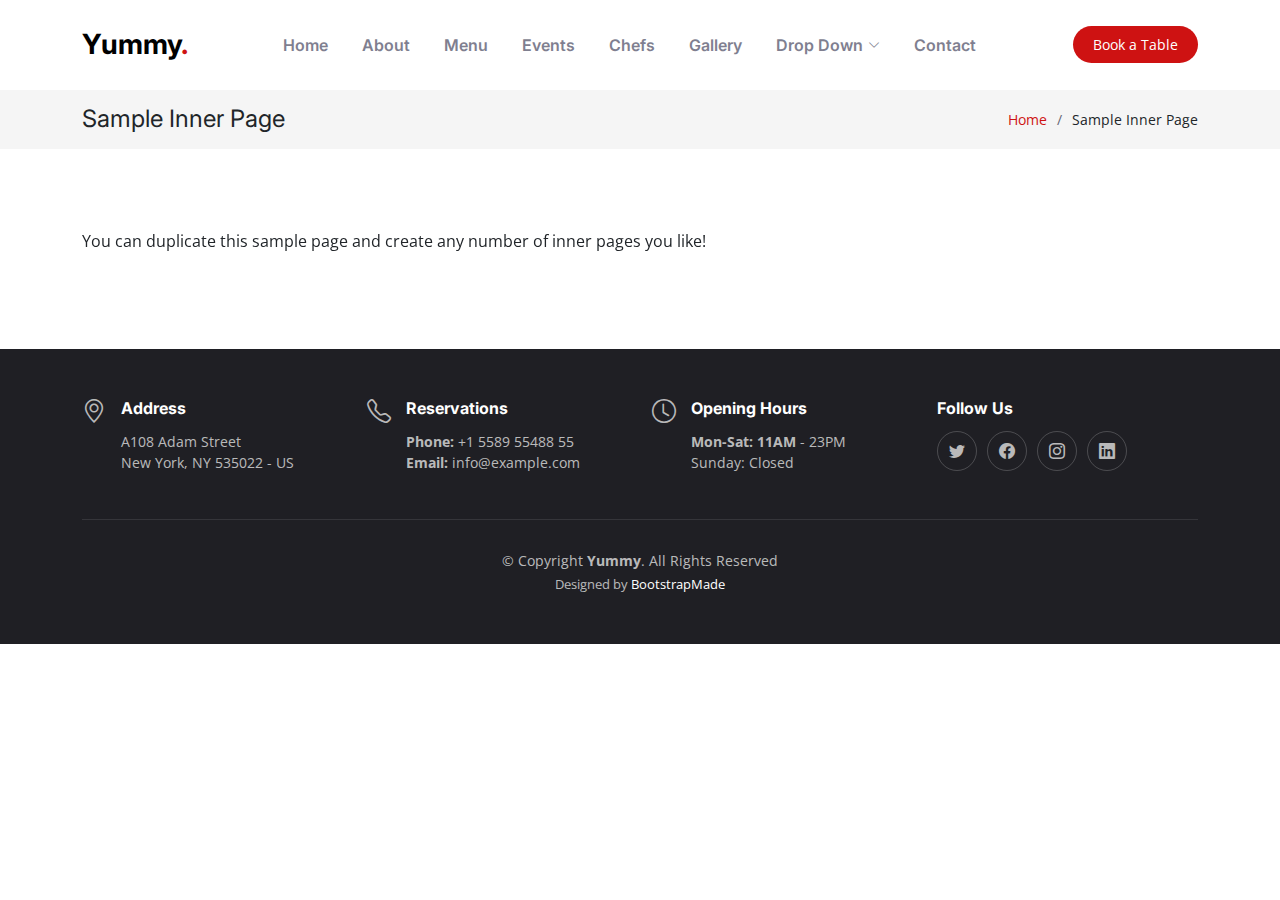
<file: White_Castle/FrontPage/sample-inner-page.html>
<!DOCTYPE html>
<html lang="en">

<head>
  <meta charset="utf-8">
  <meta content="width=device-width, initial-scale=1.0" name="viewport">

  <title>[Template] Sample Inner Page</title>
  <meta content="" name="description">
  <meta content="" name="keywords">

  <!-- Favicons -->
  <link href="assets/img/favicon.png" rel="icon">
  <link href="assets/img/apple-touch-icon.png" rel="apple-touch-icon">

  <!-- Google Fonts -->
  <link rel="preconnect" href="https://fonts.googleapis.com">
  <link rel="preconnect" href="https://fonts.gstatic.com" crossorigin>
  <link href="https://fonts.googleapis.com/css2?family=Open+Sans:ital,wght@0,300;0,400;0,500;0,600;0,700;1,300;1,400;1,600;1,700&family=Amatic+SC:ital,wght@0,300;0,400;0,500;0,600;0,700;1,300;1,400;1,500;1,600;1,700&family=Inter:ital,wght@0,300;0,400;0,500;0,600;0,700;1,300;1,400;1,500;1,600;1,700&display=swap" rel="stylesheet">

  <!-- Vendor CSS Files -->
  <link href="assets/vendor/bootstrap/css/bootstrap.min.css" rel="stylesheet">
  <link href="assets/vendor/bootstrap-icons/bootstrap-icons.css" rel="stylesheet">
  <link href="assets/vendor/aos/aos.css" rel="stylesheet">
  <link href="assets/vendor/glightbox/css/glightbox.min.css" rel="stylesheet">
  <link href="assets/vendor/swiper/swiper-bundle.min.css" rel="stylesheet">

  <!-- Template Main CSS File -->
  <link href="assets/css/main.css" rel="stylesheet">

  <!-- =======================================================
  * Template Name: Yummy
  * Updated: Mar 10 2023 with Bootstrap v5.2.3
  * Template URL: https://bootstrapmade.com/yummy-bootstrap-restaurant-website-template/
  * Author: BootstrapMade.com
  * License: https://bootstrapmade.com/license/
  ======================================================== -->
</head>

<body>

  <!-- ======= Header ======= -->
  <header id="header" class="header fixed-top d-flex align-items-center">
    <div class="container d-flex align-items-center justify-content-between">

      <a href="index.html" class="logo d-flex align-items-center me-auto me-lg-0">
        <!-- Uncomment the line below if you also wish to use an image logo -->
        <!-- <img src="assets/img/logo.png" alt=""> -->
        <h1>Yummy<span>.</span></h1>
      </a>

      <nav id="navbar" class="navbar">
        <ul>
          <li><a href="#hero">Home</a></li>
          <li><a href="#about">About</a></li>
          <li><a href="#menu">Menu</a></li>
          <li><a href="#events">Events</a></li>
          <li><a href="#chefs">Chefs</a></li>
          <li><a href="#gallery">Gallery</a></li>
          <li class="dropdown"><a href="#"><span>Drop Down</span> <i class="bi bi-chevron-down dropdown-indicator"></i></a>
            <ul>
              <li><a href="#">Drop Down 1</a></li>
              <li class="dropdown"><a href="#"><span>Deep Drop Down</span> <i class="bi bi-chevron-down dropdown-indicator"></i></a>
                <ul>
                  <li><a href="#">Deep Drop Down 1</a></li>
                  <li><a href="#">Deep Drop Down 2</a></li>
                  <li><a href="#">Deep Drop Down 3</a></li>
                  <li><a href="#">Deep Drop Down 4</a></li>
                  <li><a href="#">Deep Drop Down 5</a></li>
                </ul>
              </li>
              <li><a href="#">Drop Down 2</a></li>
              <li><a href="#">Drop Down 3</a></li>
              <li><a href="#">Drop Down 4</a></li>
            </ul>
          </li>
          <li><a href="#contact">Contact</a></li>
        </ul>
      </nav><!-- .navbar -->

      <a class="btn-book-a-table" href="#book-a-table">Book a Table</a>
      <i class="mobile-nav-toggle mobile-nav-show bi bi-list"></i>
      <i class="mobile-nav-toggle mobile-nav-hide d-none bi bi-x"></i>

    </div>
  </header><!-- End Header -->

  <main id="main">

    <!-- ======= Breadcrumbs ======= -->
    <div class="breadcrumbs">
      <div class="container">

        <div class="d-flex justify-content-between align-items-center">
          <h2>Sample Inner Page</h2>
          <ol>
            <li><a href="index.html">Home</a></li>
            <li>Sample Inner Page</li>
          </ol>
        </div>

      </div>
    </div><!-- End Breadcrumbs -->

    <section class="sample-page">
      <div class="container" data-aos="fade-up">

        <p>
          You can duplicate this sample page and create any number of inner pages you like!
        </p>

      </div>
    </section>

  </main><!-- End #main -->

  <!-- ======= Footer ======= -->
  <footer id="footer" class="footer">

    <div class="container">
      <div class="row gy-3">
        <div class="col-lg-3 col-md-6 d-flex">
          <i class="bi bi-geo-alt icon"></i>
          <div>
            <h4>Address</h4>
            <p>
              A108 Adam Street <br>
              New York, NY 535022 - US<br>
            </p>
          </div>

        </div>

        <div class="col-lg-3 col-md-6 footer-links d-flex">
          <i class="bi bi-telephone icon"></i>
          <div>
            <h4>Reservations</h4>
            <p>
              <strong>Phone:</strong> +1 5589 55488 55<br>
              <strong>Email:</strong> info@example.com<br>
            </p>
          </div>
        </div>

        <div class="col-lg-3 col-md-6 footer-links d-flex">
          <i class="bi bi-clock icon"></i>
          <div>
            <h4>Opening Hours</h4>
            <p>
              <strong>Mon-Sat: 11AM</strong> - 23PM<br>
              Sunday: Closed
            </p>
          </div>
        </div>

        <div class="col-lg-3 col-md-6 footer-links">
          <h4>Follow Us</h4>
          <div class="social-links d-flex">
            <a href="#" class="twitter"><i class="bi bi-twitter"></i></a>
            <a href="#" class="facebook"><i class="bi bi-facebook"></i></a>
            <a href="#" class="instagram"><i class="bi bi-instagram"></i></a>
            <a href="#" class="linkedin"><i class="bi bi-linkedin"></i></a>
          </div>
        </div>

      </div>
    </div>

    <div class="container">
      <div class="copyright">
        &copy; Copyright <strong><span>Yummy</span></strong>. All Rights Reserved
      </div>
      <div class="credits">
        <!-- All the links in the footer should remain intact. -->
        <!-- You can delete the links only if you purchased the pro version. -->
        <!-- Licensing information: https://bootstrapmade.com/license/ -->
        <!-- Purchase the pro version with working PHP/AJAX contact form: https://bootstrapmade.com/yummy-bootstrap-restaurant-website-template/ -->
        Designed by <a href="https://bootstrapmade.com/">BootstrapMade</a>
      </div>
    </div>

  </footer><!-- End Footer -->
  <!-- End Footer -->

  <a href="#" class="scroll-top d-flex align-items-center justify-content-center"><i class="bi bi-arrow-up-short"></i></a>

  <div id="preloader"></div>

  <!-- Vendor JS Files -->
  <script src="assets/vendor/bootstrap/js/bootstrap.bundle.min.js"></script>
  <script src="assets/vendor/aos/aos.js"></script>
  <script src="assets/vendor/glightbox/js/glightbox.min.js"></script>
  <script src="assets/vendor/purecounter/purecounter_vanilla.js"></script>
  <script src="assets/vendor/swiper/swiper-bundle.min.js"></script>
  <script src="assets/vendor/php-email-form/validate.js"></script>

  <!-- Template Main JS File -->
  <script src="assets/js/main.js"></script>

</body>

</html>
</file>
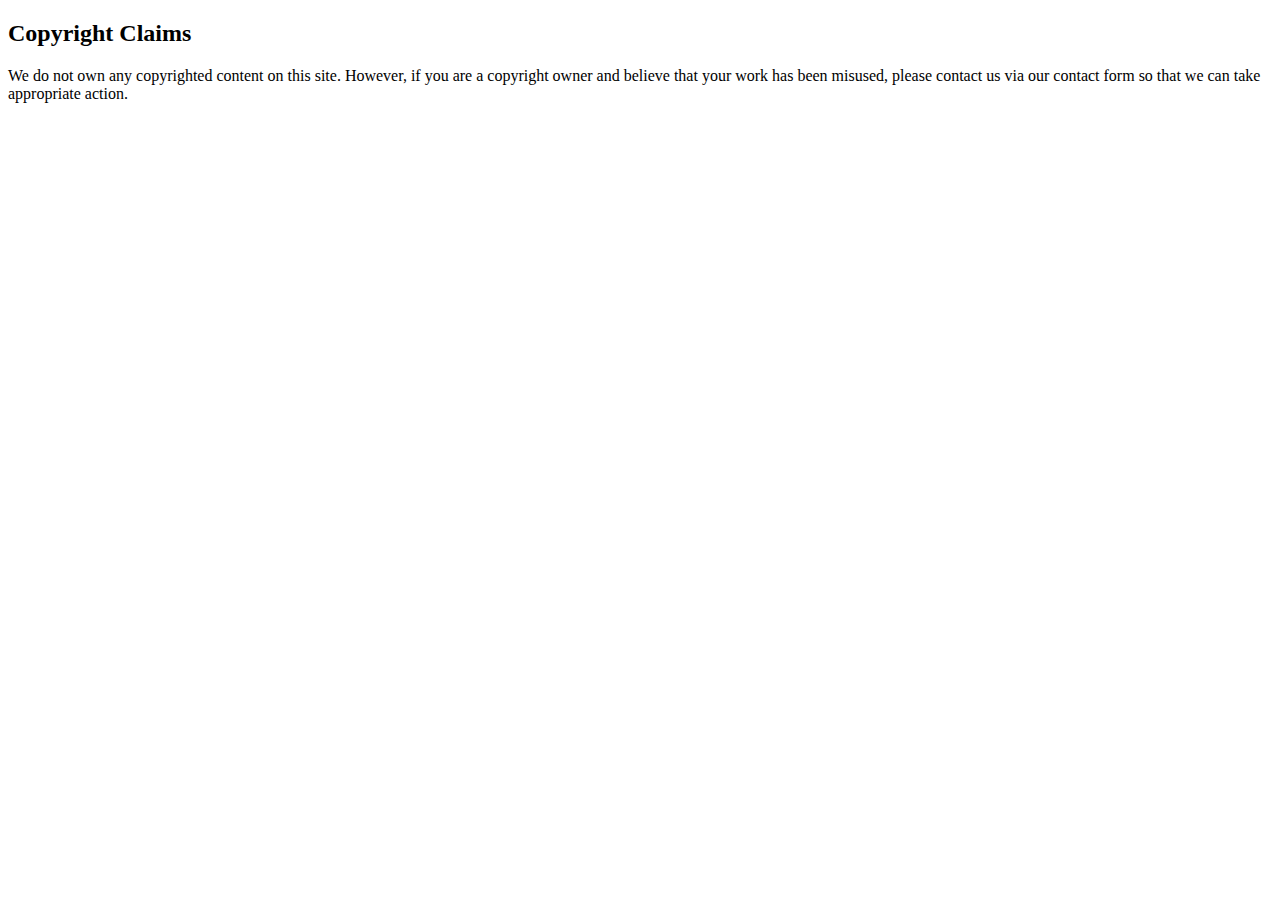
<file: White_Castle/ListAgents/copyright_claims.html>
<!DOCTYPE html>
<html lang="en">

<head>
    <meta charset="UTF-8">
    <meta http-equiv="X-UA-Compatible" content="IE=edge">
    <meta name="viewport" content="width=device-width, initial-scale=1.0">
    <title>Copyright Claims</title>
</head>

<body>
    <section class="content-section">
        <div class="container">
            <h2>Copyright Claims</h2>
            <p>We do not own any copyrighted content on this site. However, if you are a copyright owner and believe
                that your work has been misused, please contact us via our contact form so that we can take appropriate
                action.</p>
        </div>
    </section>
</body>

</html>
</file>
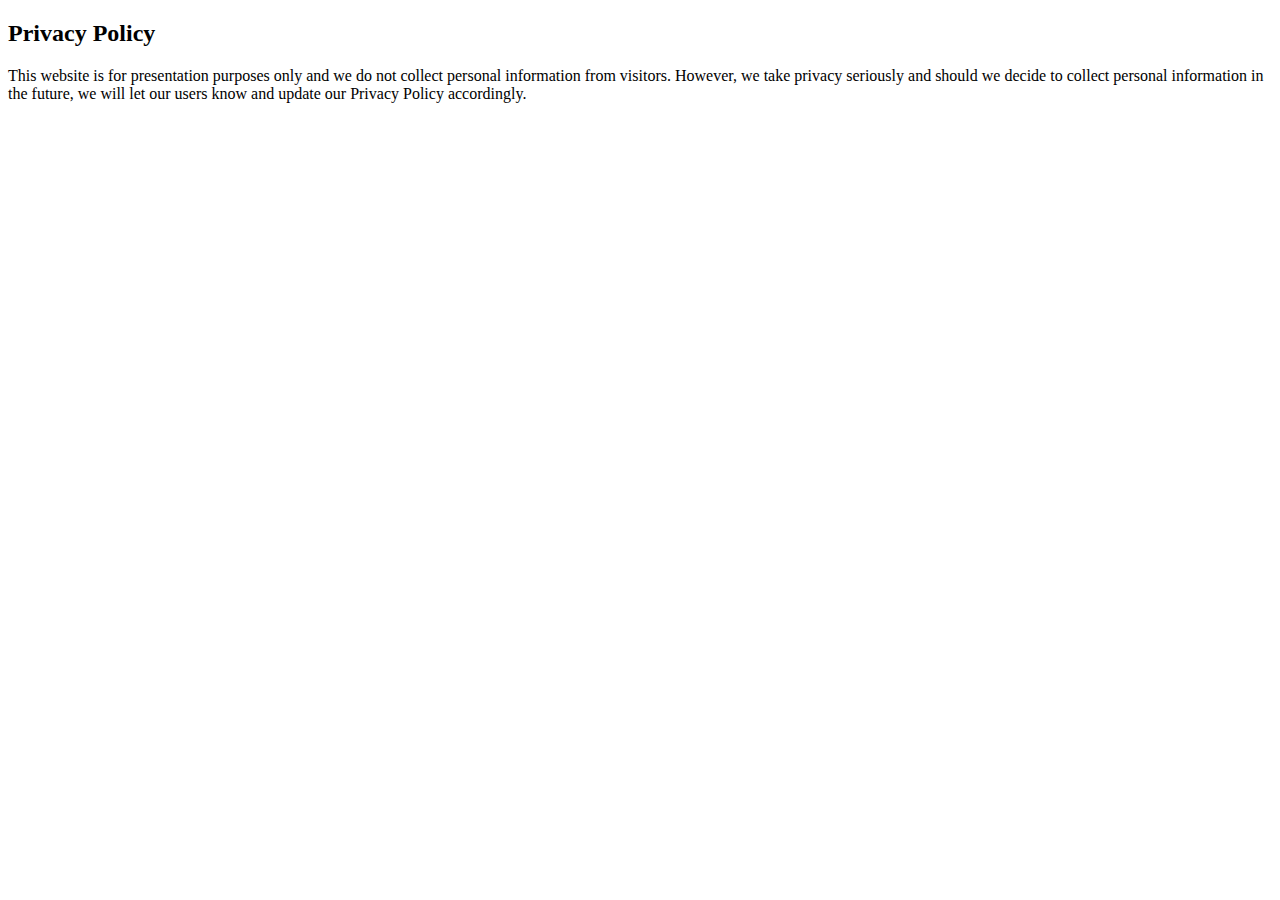
<file: White_Castle/ListAgents/privacy_policy.html>
<!DOCTYPE html>
<html lang="en">

<head>
    <meta charset="UTF-8">
    <meta http-equiv="X-UA-Compatible" content="IE=edge">
    <meta name="viewport" content="width=device-width, initial-scale=1.0">
    <title>Privacy Policy</title>
</head>

<body>
    <section class="content-section">
        <div class="container">
            <h2>Privacy Policy</h2>
            <p>This website is for presentation purposes only and we do not collect personal information from visitors.
                However, we take privacy seriously and should we decide to collect personal information in the future,
                we will let our users know and update our Privacy Policy accordingly.</p>
        </div>
    </section>
</body>

</html>
</file>
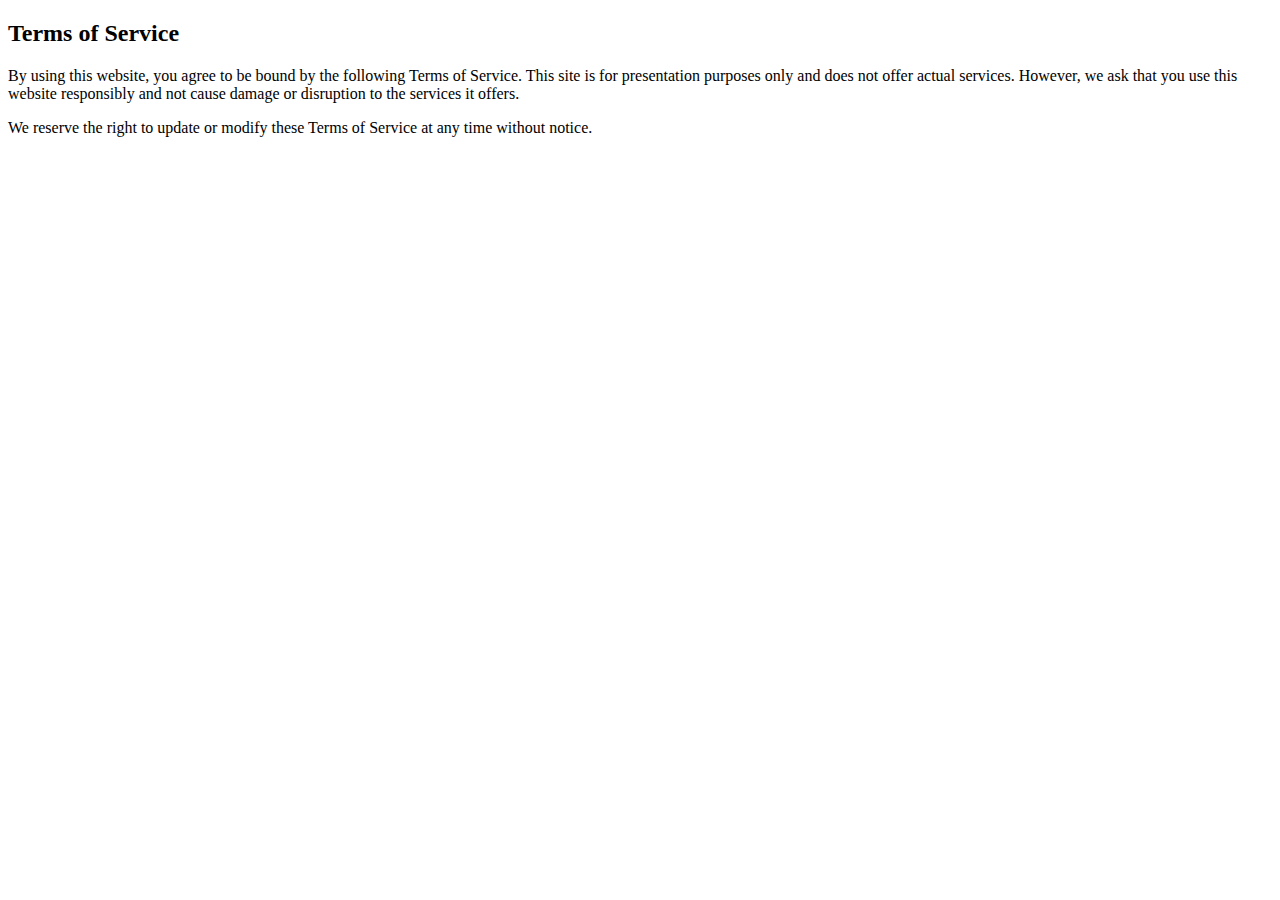
<file: White_Castle/ListAgents/terms_of_service.html>
<!DOCTYPE html>
<html lang="en">

<head>
    <meta charset="UTF-8">
    <meta http-equiv="X-UA-Compatible" content="IE=edge">
    <meta name="viewport" content="width=device-width, initial-scale=1.0">
    <title>Terms of Service</title>
</head>

<body>
    <section class="content-section">
        <div class="container">
            <h2>Terms of Service</h2>
            <p>By using this website, you agree to be bound by the following Terms of Service. This site is for
                presentation purposes only and does not offer actual services. However, we ask that you use this website
                responsibly and not cause damage or disruption to the services it offers.</p>
            <p>We reserve the right to update or modify these Terms of Service at any time without notice.</p>
        </div>
    </section>
</body>

</html>
</file>
<file: White_Castle/FrontPage/assets/css/main.css>
/**
* Template Name: Yummy
* Updated: Mar 10 2023 with Bootstrap v5.2.3
* Template URL: https://bootstrapmade.com/yummy-bootstrap-restaurant-website-template/
* Author: BootstrapMade.com
* License: https://bootstrapmade.com/license/
*/

/*--------------------------------------------------------------
# Set main reusable colors and fonts using CSS variables
# Learn more about CSS variables at https://developer.mozilla.org/en-US/docs/Web/CSS/Using_CSS_custom_properties
--------------------------------------------------------------*/
/* Fonts */
:root {
  --font-default: "Open Sans", system-ui, -apple-system, "Segoe UI", Roboto, "Helvetica Neue", Arial, "Noto Sans", "Liberation Sans", sans-serif, "Apple Color Emoji", "Segoe UI Emoji", "Segoe UI Symbol", "Noto Color Emoji";
  --font-primary: "Amatic SC", sans-serif;
  --font-secondary: "Inter", sans-serif;
}

/* Colors */
:root {
  --color-default: #212529;
  --color-primary: #ce1212;
  --color-secondary: #37373f;
}

/* Smooth scroll behavior */
:root {
  scroll-behavior: smooth;
}

/*--------------------------------------------------------------
# General
--------------------------------------------------------------*/
body {
  font-family: var(--font-default);
  color: var(--color-default);
}

a {
  color: var(--color-primary);
  text-decoration: none;
}

a:hover {
  color: #ec2727;
  text-decoration: none;
}

h1,
h2,
h3,
h4,
h5,
h6 {
  font-family: var(--font-secondary);
}

/*--------------------------------------------------------------
# Sections & Section Header
--------------------------------------------------------------*/
section {
  overflow: hidden;
  padding: 80px 0;
}

.section-bg {
  background-color: #eee;
}

.section-header {
  text-align: center;
  padding-bottom: 30px;
}

.section-header h2 {
  font-size: 13px;
  letter-spacing: 1px;
  font-weight: 400;
  margin: 0;
  padding: 0;
  color: #7f7f90;
  text-transform: uppercase;
  font-family: var(--font-default);
}

.section-header p {
  margin: 0;
  font-size: 48px;
  font-weight: 400;
  font-family: var(--font-primary);
}

.section-header p span {
  color: var(--color-primary);
}

/*--------------------------------------------------------------
# Breadcrumbs
--------------------------------------------------------------*/
.breadcrumbs {
  padding: 15px 0;
  background: rgba(55, 55, 63, 0.05);
  margin-top: 90px;
}

@media (max-width: 575px) {
  .breadcrumbs {
    margin-top: 70px;
  }
}

.breadcrumbs h2 {
  font-size: 24px;
  font-weight: 400;
  margin: 0;
}

.breadcrumbs ol {
  display: flex;
  flex-wrap: wrap;
  list-style: none;
  padding: 0;
  margin: 0;
  font-size: 14px;
}

.breadcrumbs ol li+li {
  padding-left: 10px;
}

.breadcrumbs ol li+li::before {
  display: inline-block;
  padding-right: 10px;
  color: #676775;
  content: "/";
}

@media (max-width: 992px) {
  .breadcrumbs .d-flex {
    display: block !important;
  }

  .breadcrumbs h2 {
    margin-bottom: 10px;
  }

  .breadcrumbs ol {
    display: block;
  }

  .breadcrumbs ol li {
    display: inline-block;
  }
}

/*--------------------------------------------------------------
# Scroll top button
--------------------------------------------------------------*/
.scroll-top {
  position: fixed;
  visibility: hidden;
  opacity: 0;
  right: 15px;
  bottom: 15px;
  z-index: 99999;
  background: var(--color-primary);
  width: 44px;
  height: 44px;
  border-radius: 50px;
  transition: all 0.4s;
}

.scroll-top i {
  font-size: 24px;
  color: #fff;
  line-height: 0;
}

.scroll-top:hover {
  background: #ec2727;
  color: #fff;
}

.scroll-top.active {
  visibility: visible;
  opacity: 1;
}

/*--------------------------------------------------------------
# Preloader
--------------------------------------------------------------*/
#preloader {
  position: fixed;
  inset: 0;
  z-index: 9999;
  overflow: hidden;
  background: #fff;
  transition: all 0.6s ease-out;
  width: 100%;
  height: 100vh;
}

#preloader:before,
#preloader:after {
  content: "";
  position: absolute;
  border: 4px solid var(--color-primary);
  border-radius: 50%;
  animation: animate-preloader 2s cubic-bezier(0, 0.2, 0.8, 1) infinite;
}

#preloader:after {
  animation-delay: -0.5s;
}

@keyframes animate-preloader {
  0% {
    width: 10px;
    height: 10px;
    top: calc(50% - 5px);
    left: calc(50% - 5px);
    opacity: 1;
  }

  100% {
    width: 72px;
    height: 72px;
    top: calc(50% - 36px);
    left: calc(50% - 36px);
    opacity: 0;
  }
}

/*--------------------------------------------------------------
# Disable aos animation delay on mobile devices
--------------------------------------------------------------*/
@media screen and (max-width: 768px) {
  [data-aos-delay] {
    transition-delay: 0 !important;
  }
}

/*--------------------------------------------------------------
# Header
--------------------------------------------------------------*/
.header {
  background: #fff;
  transition: all 0.5s;
  z-index: 997;
  height: 90px;
  border-bottom: 1px solid #fff;
}

@media (max-width: 575px) {
  .header {
    height: 70px;
  }
}

.header.sticked {
  border-color: #fff;
  border-color: #eee;
}

.header .logo img {
  max-height: 40px;
  margin-right: 6px;
}

.header .logo h1 {
  font-size: 28px;
  font-weight: 700;
  color: #000;
  margin: 0;
  font-family: var(--font-secondary);
}

.header .logo h1 span {
  color: var(--color-primary);
}

.header .btn-book-a-table,
.header .btn-book-a-table:focus {
  font-size: 14px;
  color: #fff;
  background: var(--color-primary);
  padding: 8px 20px;
  margin-left: 30px;
  border-radius: 50px;
  transition: 0.3s;
}

.header .btn-book-a-table:hover,
.header .btn-book-a-table:focus:hover {
  color: #fff;
  background: rgba(206, 18, 18, 0.8);
}

section {
  scroll-margin-top: 90px;
}

/*--------------------------------------------------------------
# Desktop Navigation
--------------------------------------------------------------*/
@media (min-width: 1280px) {
  .navbar {
    padding: 0;
  }

  .navbar ul {
    margin: 0;
    padding: 0;
    display: flex;
    list-style: none;
    align-items: center;
  }

  .navbar li {
    position: relative;
  }

  .navbar>ul>li {
    white-space: nowrap;
    padding: 10px 0 10px 28px;
  }

  .navbar a,
  .navbar a:focus {
    display: flex;
    align-items: center;
    justify-content: space-between;
    padding: 0 3px;
    font-family: var(--font-secondary);
    font-size: 16px;
    font-weight: 600;
    color: #7f7f90;
    white-space: nowrap;
    transition: 0.3s;
    position: relative;
  }

  .navbar a i,
  .navbar a:focus i {
    font-size: 12px;
    line-height: 0;
    margin-left: 5px;
  }

  .navbar>ul>li>a:before {
    content: "";
    position: absolute;
    width: 100%;
    height: 2px;
    bottom: -6px;
    left: 0;
    background-color: var(--color-primary);
    visibility: hidden;
    width: 0px;
    transition: all 0.3s ease-in-out 0s;
  }

  .navbar a:hover:before,
  .navbar li:hover>a:before,
  .navbar .active:before {
    visibility: visible;
    width: 100%;
  }

  .navbar a:hover,
  .navbar .active,
  .navbar .active:focus,
  .navbar li:hover>a {
    color: #000;
  }

  .navbar .dropdown ul {
    display: block;
    position: absolute;
    left: 28px;
    top: calc(100% + 30px);
    margin: 0;
    padding: 10px 0;
    z-index: 99;
    opacity: 0;
    visibility: hidden;
    background: #fff;
    box-shadow: 0px 0px 30px rgba(127, 137, 161, 0.25);
    transition: 0.3s;
    border-radius: 4px;
  }

  .navbar .dropdown ul li {
    min-width: 200px;
  }

  .navbar .dropdown ul a {
    padding: 10px 20px;
    font-size: 15px;
    text-transform: none;
    font-weight: 600;
  }

  .navbar .dropdown ul a i {
    font-size: 12px;
  }

  .navbar .dropdown ul a:hover,
  .navbar .dropdown ul .active:hover,
  .navbar .dropdown ul li:hover>a {
    color: var(--color-primary);
  }

  .navbar .dropdown:hover>ul {
    opacity: 1;
    top: 100%;
    visibility: visible;
  }

  .navbar .dropdown .dropdown ul {
    top: 0;
    left: calc(100% - 30px);
    visibility: hidden;
  }

  .navbar .dropdown .dropdown:hover>ul {
    opacity: 1;
    top: 0;
    left: 100%;
    visibility: visible;
  }
}

@media (min-width: 1280px) and (max-width: 1366px) {
  .navbar .dropdown .dropdown ul {
    left: -90%;
  }

  .navbar .dropdown .dropdown:hover>ul {
    left: -100%;
  }
}

@media (min-width: 1280px) {

  .mobile-nav-show,
  .mobile-nav-hide {
    display: none;
  }
}

/*--------------------------------------------------------------
# Mobile Navigation
--------------------------------------------------------------*/
@media (max-width: 1279px) {
  .navbar {
    position: fixed;
    top: 0;
    right: -100%;
    width: 100%;
    max-width: 400px;
    border-left: 1px solid #666;
    bottom: 0;
    transition: 0.3s;
    z-index: 9997;
  }

  .navbar ul {
    position: absolute;
    inset: 0;
    padding: 50px 0 10px 0;
    margin: 0;
    background: rgba(255, 255, 255, 0.9);
    overflow-y: auto;
    transition: 0.3s;
    z-index: 9998;
  }

  .navbar a,
  .navbar a:focus {
    display: flex;
    align-items: center;
    justify-content: space-between;
    padding: 10px 20px;
    font-family: var(--font-secondary);
    border-bottom: 2px solid rgba(255, 255, 255, 0.8);
    font-size: 16px;
    font-weight: 600;
    color: #7f7f90;
    white-space: nowrap;
    transition: 0.3s;
  }

  .navbar a i,
  .navbar a:focus i {
    font-size: 12px;
    line-height: 0;
    margin-left: 5px;
  }

  .navbar a:hover,
  .navbar li:hover>a {
    color: #000;
  }

  .navbar .active,
  .navbar .active:focus {
    color: #000;
    border-color: var(--color-primary);
  }

  .navbar .dropdown ul,
  .navbar .dropdown .dropdown ul {
    position: static;
    display: none;
    padding: 10px 0;
    margin: 10px 20px;
    transition: all 0.5s ease-in-out;
    border: 1px solid #eee;
  }

  .navbar .dropdown>.dropdown-active,
  .navbar .dropdown .dropdown>.dropdown-active {
    display: block;
  }

  .mobile-nav-show {
    color: var(--color-secondary);
    font-size: 28px;
    cursor: pointer;
    line-height: 0;
    transition: 0.5s;
    z-index: 9999;
    margin: 0 10px 0 20px;
  }

  .mobile-nav-hide {
    color: var(--color-secondary);
    font-size: 32px;
    cursor: pointer;
    line-height: 0;
    transition: 0.5s;
    position: fixed;
    right: 20px;
    top: 20px;
    z-index: 9999;
  }

  .mobile-nav-active {
    overflow: hidden;
  }

  .mobile-nav-active .navbar {
    right: 0;
  }

  .mobile-nav-active .navbar:before {
    content: "";
    position: fixed;
    inset: 0;
    background: rgba(255, 255, 255, 0.8);
    z-index: 9996;
  }
}

/*--------------------------------------------------------------
# About Section
--------------------------------------------------------------*/
.about .about-img {
  min-height: 500px;
}

.about h3 {
  font-weight: 700;
  font-size: 36px;
  margin-bottom: 30px;
  font-family: var(--font-secondary);
}

.about .call-us {
  left: 10%;
  right: 10%;
  bottom: 10%;
  background-color: #fff;
  box-shadow: 0px 2px 25px rgba(0, 0, 0, 0.08);
  padding: 20px;
  text-align: center;
}

.about .call-us h4 {
  font-size: 24px;
  font-weight: 700;
  margin-bottom: 5px;
  font-family: var(--font-default);
}

.about .call-us p {
  font-size: 28px;
  font-weight: 700;
  color: var(--color-primary);
}

.about .content ul {
  list-style: none;
  padding: 0;
}

.about .content ul li {
  padding: 0 0 8px 26px;
  position: relative;
}

.about .content ul i {
  position: absolute;
  font-size: 20px;
  left: 0;
  top: -3px;
  color: var(--color-primary);
}

.about .content p:last-child {
  margin-bottom: 0;
}

.about .play-btn {
  width: 94px;
  height: 94px;
  background: radial-gradient(var(--color-primary) 50%, rgba(206, 18, 18, 0.4) 52%);
  border-radius: 50%;
  display: block;
  position: absolute;
  left: calc(50% - 47px);
  top: calc(50% - 47px);
  overflow: hidden;
}

.about .play-btn:before {
  content: "";
  position: absolute;
  width: 120px;
  height: 120px;
  animation-delay: 0s;
  animation: pulsate-btn 2s;
  animation-direction: forwards;
  animation-iteration-count: infinite;
  animation-timing-function: steps;
  opacity: 1;
  border-radius: 50%;
  border: 5px solid rgba(206, 18, 18, 0.7);
  top: -15%;
  left: -15%;
  background: rgba(198, 16, 0, 0);
}

.about .play-btn:after {
  content: "";
  position: absolute;
  left: 50%;
  top: 50%;
  transform: translateX(-40%) translateY(-50%);
  width: 0;
  height: 0;
  border-top: 10px solid transparent;
  border-bottom: 10px solid transparent;
  border-left: 15px solid #fff;
  z-index: 100;
  transition: all 400ms cubic-bezier(0.55, 0.055, 0.675, 0.19);
}

.about .play-btn:hover:before {
  content: "";
  position: absolute;
  left: 50%;
  top: 50%;
  transform: translateX(-40%) translateY(-50%);
  width: 0;
  height: 0;
  border: none;
  border-top: 10px solid transparent;
  border-bottom: 10px solid transparent;
  border-left: 15px solid #fff;
  z-index: 200;
  animation: none;
  border-radius: 0;
}

.about .play-btn:hover:after {
  border-left: 15px solid var(--color-primary);
  transform: scale(20);
}

@keyframes pulsate-btn {
  0% {
    transform: scale(0.6, 0.6);
    opacity: 1;
  }

  100% {
    transform: scale(1, 1);
    opacity: 0;
  }
}

/*--------------------------------------------------------------
# Why Us Section
--------------------------------------------------------------*/
.why-us .why-box {
  padding: 30px;
  background: var(--color-primary);
  color: #fff;
}

.why-us .why-box h3 {
  font-weight: 700;
  font-size: 34px;
  margin-bottom: 30px;
}

.why-us .why-box p {
  margin-bottom: 30px;
}

.why-us .why-box .more-btn {
  display: inline-block;
  background: rgba(255, 255, 255, 0.3);
  padding: 6px 30px 8px 30px;
  color: #fff;
  border-radius: 50px;
  transition: all ease-in-out 0.4s;
}

.why-us .why-box .more-btn i {
  font-size: 14px;
}

.why-us .why-box .more-btn:hover {
  color: var(--color-primary);
  background: #fff;
}

.why-us .icon-box {
  text-align: center;
  background: #fff;
  padding: 40px 30px;
  width: 100%;
  height: 100%;
  border: 1px solid rgba(55, 55, 63, 0.1);
  transition: 0.3s;
}

.why-us .icon-box i {
  color: var(--color-primary);
  margin-bottom: 30px;
  font-size: 32px;
  margin-bottom: 30px;
  background: rgba(206, 18, 18, 0.1);
  border-radius: 50px;
  display: flex;
  align-items: center;
  justify-content: center;
  width: 64px;
  height: 64px;
}

.why-us .icon-box h4 {
  font-size: 20px;
  font-weight: 400;
  margin: 0 0 30px 0;
  font-family: var(--font-secondary);
}

.why-us .icon-box p {
  font-size: 15px;
  color: #6c757d;
}

@media (min-width: 1200px) {
  .why-us .icon-box:hover {
    transform: scale(1.1);
  }
}

/*--------------------------------------------------------------
# Stats Counter Section
--------------------------------------------------------------*/
.stats-counter {
  background: linear-gradient(rgba(0, 0, 0, 0.5), rgba(0, 0, 0, 0.5)), url("../img/stats-bg.jpg") center center;
  background-size: cover;
  padding: 100px 0;
}

@media (min-width: 1365px) {
  .stats-counter {
    background-attachment: fixed;
  }
}

.stats-counter .stats-item {
  padding: 30px;
  width: 100%;
}

.stats-counter .stats-item span {
  font-size: 48px;
  display: block;
  color: #fff;
  font-weight: 700;
}

.stats-counter .stats-item p {
  padding: 0;
  margin: 0;
  font-family: var(--font-secondary);
  font-size: 16px;
  font-weight: 700;
  color: rgba(255, 255, 255, 0.6);
}

/*--------------------------------------------------------------
# Menu Section
--------------------------------------------------------------*/
.menu .nav-tabs {
  border: 0;
}

.menu .nav-link {
  margin: 0 10px;
  padding: 10px 5px;
  transition: 0.3s;
  color: var(--color-secondary);
  border-radius: 0;
  cursor: pointer;
  height: 100%;
  border: 0;
  border-bottom: 2px solid #b6b6bf;
}

@media (max-width: 575px) {
  .menu .nav-link {
    margin: 0 10px;
    padding: 10px 0;
  }
}

.menu .nav-link i {
  padding-right: 15px;
  font-size: 48px;
}

.menu .nav-link h4 {
  font-size: 18px;
  font-weight: 400;
  margin: 0;
  font-family: var(--font-secondary);
}

@media (max-width: 575px) {
  .menu .nav-link h4 {
    font-size: 16px;
  }
}

.menu .nav-link:hover {
  color: var(--color-primary);
}

.menu .nav-link.active {
  color: var(--color-primary);
  border-color: var(--color-primary);
}

.menu .tab-content .tab-header {
  padding: 30px 0;
}

.menu .tab-content .tab-header p {
  font-size: 14px;
  text-transform: uppercase;
  color: #676775;
  margin-bottom: 0;
}

.menu .tab-content .tab-header h3 {
  font-size: 36px;
  font-weight: 600;
  color: var(--color-primary);
}

.menu .tab-content .menu-item {
  -moz-text-align-last: center;
  text-align-last: center;
}

.menu .tab-content .menu-item .menu-img {
  padding: 0 60px;
  margin-bottom: 15px;
}

.menu .tab-content .menu-item h4 {
  font-size: 22px;
  font-weight: 500;
  color: var(--color-secondary);
  font-family: var(--font-secondary);
  font-weight: 30px;
  margin-bottom: 5px;
}

.menu .tab-content .menu-item .ingredients {
  font-family: var(--font-secondary);
  color: #8d8d9b;
  margin-bottom: 5px;
}

.menu .tab-content .menu-item .price {
  font-size: 24px;
  font-weight: 700;
  color: var(--color-primary);
}

/*--------------------------------------------------------------
# Testimonials Section
--------------------------------------------------------------*/
.testimonials .section-header {
  margin-bottom: 40px;
}

.testimonials .testimonials-carousel,
.testimonials .testimonials-slider {
  overflow: hidden;
}

.testimonials .testimonial-item .testimonial-content {
  border-left: 3px solid var(--color-primary);
  padding-left: 30px;
}

.testimonials .testimonial-item .testimonial-img {
  border-radius: 50%;
  border: 4px solid #fff;
  margin: 0 auto;
}

.testimonials .testimonial-item h3 {
  font-size: 20px;
  font-weight: bold;
  margin: 10px 0 5px 0;
  color: var(--color-default);
  font-family: var(--font-secondary);
}

.testimonials .testimonial-item h4 {
  font-size: 14px;
  color: #6c757d;
  margin: 0 0 10px 0;
  font-family: var(--font-secondary);
}

.testimonials .testimonial-item .stars i {
  color: #ffc107;
  margin: 0 1px;
}

.testimonials .testimonial-item .quote-icon-left,
.testimonials .testimonial-item .quote-icon-right {
  color: #f05656;
  font-size: 26px;
  line-height: 0;
}

.testimonials .testimonial-item .quote-icon-left {
  display: inline-block;
  left: -5px;
  position: relative;
}

.testimonials .testimonial-item .quote-icon-right {
  display: inline-block;
  right: -5px;
  position: relative;
  top: 10px;
  transform: scale(-1, -1);
}

.testimonials .testimonial-item p {
  font-style: italic;
}

.testimonials .swiper-pagination {
  margin-top: 40px;
  position: relative;
}

.testimonials .swiper-pagination .swiper-pagination-bullet {
  width: 12px;
  height: 12px;
  background-color: #d1d1d7;
  opacity: 1;
}

.testimonials .swiper-pagination .swiper-pagination-bullet-active {
  background-color: var(--color-primary);
}

/*--------------------------------------------------------------
# Events Section
--------------------------------------------------------------*/
.events .container-fluid {
  padding: 0;
}

.events .event-item {
  background-size: cover;
  background-position: cente;
  min-height: 600px;
  padding: 30px;
}

@media (max-width: 575px) {
  .events .event-item {
    min-height: 500px;
  }
}

.events .event-item:before {
  content: "";
  background: rgba(0, 0, 0, 0.6);
  position: absolute;
  inset: 0;
}

.events .event-item h3 {
  font-size: 24px;
  font-weight: 700;
  margin-bottom: 5px;
  color: #fff;
  position: relative;
}

.events .event-item .price {
  color: #fff;
  border-bottom: 2px solid var(--color-primary);
  font-size: 32px;
  font-weight: 700;
  margin-bottom: 15px;
  position: relative;
}

.events .event-item .description {
  margin-bottom: 0;
  color: rgba(255, 255, 255, 0.9);
  position: relative;
}

@media (min-width: 1200px) {
  .events .swiper-slide-active+.swiper-slide {
    border-left: 1px solid rgba(255, 255, 255, 0.5);
    border-right: 1px solid rgba(255, 255, 255, 0.5);
    z-index: 1;
  }
}

.events .swiper-pagination {
  margin-top: 20px;
  position: relative;
}

.events .swiper-pagination .swiper-pagination-bullet {
  width: 10px;
  height: 10px;
  background-color: #d1d1d7;
  opacity: 1;
}

.events .swiper-pagination .swiper-pagination-bullet-active {
  background-color: var(--color-primary);
}

/*--------------------------------------------------------------
# Chefs Section
--------------------------------------------------------------*/
.chefs .chef-member {
  overflow: hidden;
  text-align: center;
  border-radius: 5px;
  background: #fff;
  box-shadow: 0px 0 30px rgba(55, 55, 63, 0.08);
  transition: 0.3s;
}

.chefs .chef-member .member-img {
  position: relative;
  overflow: hidden;
}

.chefs .chef-member .member-img:after {
  position: absolute;
  content: "";
  left: 0;
  bottom: 0;
  height: 100%;
  width: 100%;
  background: url(../img/team-shape.svg) no-repeat center bottom;
  background-size: contain;
  z-index: 1;
}

.chefs .chef-member .social {
  position: absolute;
  right: -100%;
  top: 30px;
  opacity: 0;
  border-radius: 4px;
  transition: 0.5s;
  background: rgba(255, 255, 255, 0.3);
  z-index: 2;
}

.chefs .chef-member .social a {
  transition: color 0.3s;
  color: rgba(55, 55, 63, 0.4);
  margin: 15px 12px;
  display: block;
  line-height: 0;
  text-align: center;
}

.chefs .chef-member .social a:hover {
  color: rgba(55, 55, 63, 0.9);
}

.chefs .chef-member .social i {
  font-size: 18px;
}

.chefs .chef-member .member-info {
  padding: 10px 15px 20px 15px;
}

.chefs .chef-member .member-info h4 {
  font-weight: 700;
  margin-bottom: 5px;
  font-size: 20px;
  color: var(--color-secondary);
}

.chefs .chef-member .member-info span {
  display: block;
  font-size: 14px;
  font-weight: 400;
  color: rgba(33, 37, 41, 0.4);
}

.chefs .chef-member .member-info p {
  font-style: italic;
  font-size: 14px;
  padding-top: 15px;
  line-height: 26px;
  color: rgba(33, 37, 41, 0.7);
}

.chefs .chef-member:hover {
  transform: scale(1.08);
  box-shadow: 0px 0 30px rgba(55, 55, 63, 0.15);
}

.chefs .chef-member:hover .social {
  right: 8px;
  opacity: 1;
}

/*--------------------------------------------------------------
# Book A Table Section
--------------------------------------------------------------*/
.book-a-table .reservation-img {
  min-height: 500px;
  background-size: cover;
  background-position: center;
}

.book-a-table .reservation-form-bg {
  background: rgba(55, 55, 63, 0.04);
}

.book-a-table .php-email-form {
  padding: 40px;
}

@media (max-width: 575px) {
  .book-a-table .php-email-form {
    padding: 20px;
  }
}

.book-a-table .php-email-form h3 {
  font-size: 14px;
  font-weight: 700;
  text-transform: uppercase;
  letter-spacing: 1px;
}

.book-a-table .php-email-form h4 {
  font-size: 14px;
  font-weight: 700;
  text-transform: uppercase;
  letter-spacing: 1px;
  margin: 20px 0 0 0;
}

.book-a-table .php-email-form p {
  font-size: 14px;
  margin-bottom: 20px;
}

.book-a-table .php-email-form .error-message {
  display: none;
  color: #fff;
  background: #df1529;
  text-align: left;
  padding: 15px;
  margin-bottom: 24px;
  font-weight: 600;
}

.book-a-table .php-email-form .sent-message {
  display: none;
  color: #fff;
  background: #059652;
  text-align: center;
  padding: 15px;
  margin-bottom: 24px;
  font-weight: 600;
}

.book-a-table .php-email-form .loading {
  display: none;
  background: #fff;
  text-align: center;
  padding: 15px;
  margin-bottom: 24px;
}

.book-a-table .php-email-form .loading:before {
  content: "";
  display: inline-block;
  border-radius: 50%;
  width: 24px;
  height: 24px;
  margin: 0 10px -6px 0;
  border: 3px solid #059652;
  border-top-color: #fff;
  animation: animate-loading 1s linear infinite;
}

.book-a-table .php-email-form input,
.book-a-table .php-email-form textarea {
  border-radius: 0;
  box-shadow: none;
  font-size: 14px;
  border-radius: 0;
}

.book-a-table .php-email-form input:focus,
.book-a-table .php-email-form textarea:focus {
  border-color: var(--color-primary);
}

.book-a-table .php-email-form input {
  padding: 12px 15px;
}

.book-a-table .php-email-form textarea {
  padding: 12px 15px;
}

.book-a-table .php-email-form button[type=submit] {
  background: var(--color-primary);
  border: 0;
  padding: 14px 60px;
  color: #fff;
  transition: 0.4s;
  border-radius: 50px;
}

.book-a-table .php-email-form button[type=submit]:hover {
  background: #ec2727;
}

@keyframes animate-loading {
  0% {
    transform: rotate(0deg);
  }

  100% {
    transform: rotate(360deg);
  }
}

/*--------------------------------------------------------------
# Gallery Section
--------------------------------------------------------------*/
.gallery {
  overflow: hidden;
}

.gallery .swiper-pagination {
  margin-top: 20px;
  position: relative;
}

.gallery .swiper-pagination .swiper-pagination-bullet {
  width: 12px;
  height: 12px;
  background-color: #d1d1d7;
  opacity: 1;
}

.gallery .swiper-pagination .swiper-pagination-bullet-active {
  background-color: var(--color-primary);
}

.gallery .swiper-slide-active {
  text-align: center;
}

@media (min-width: 992px) {
  .gallery .swiper-wrapper {
    padding: 40px 0;
  }

  .gallery .swiper-slide-active {
    border: 6px solid var(--color-primary);
    padding: 4px;
    background: #fff;
    z-index: 1;
    transform: scale(1.2);
  }
}

/*--------------------------------------------------------------
# Contact Section
--------------------------------------------------------------*/
.contact .info-item {
  background: #f4f4f4;
  padding: 30px;
  height: 100%;
}

.contact .info-item .icon {
  display: flex;
  align-items: center;
  justify-content: center;
  width: 56px;
  height: 56px;
  font-size: 24px;
  line-height: 0;
  color: #fff;
  background: var(--color-primary);
  border-radius: 50%;
  margin-right: 15px;
}

.contact .info-item h3 {
  font-size: 20px;
  color: #6c757d;
  font-weight: 700;
  margin: 0 0 5px 0;
}

.contact .info-item p {
  padding: 0;
  margin: 0;
  line-height: 24px;
  font-size: 14px;
}

.contact .info-item .social-links a {
  font-size: 24px;
  display: inline-block;
  color: rgba(55, 55, 63, 0.7);
  line-height: 1;
  margin: 4px 6px 0 0;
  transition: 0.3s;
}

.contact .info-item .social-links a:hover {
  color: var(--color-primary);
}

.contact .php-email-form {
  width: 100%;
  margin-top: 30px;
  background: #fff;
  box-shadow: 0 0 30px rgba(0, 0, 0, 0.08);
}

.contact .php-email-form .form-group {
  padding-bottom: 20px;
}

.contact .php-email-form .error-message {
  display: none;
  color: #fff;
  background: #df1529;
  text-align: left;
  padding: 15px;
  font-weight: 600;
}

.contact .php-email-form .error-message br+br {
  margin-top: 25px;
}

.contact .php-email-form .sent-message {
  display: none;
  color: #fff;
  background: #059652;
  text-align: center;
  padding: 15px;
  font-weight: 600;
}

.contact .php-email-form .loading {
  display: none;
  background: #fff;
  text-align: center;
  padding: 15px;
}

.contact .php-email-form .loading:before {
  content: "";
  display: inline-block;
  border-radius: 50%;
  width: 24px;
  height: 24px;
  margin: 0 10px -6px 0;
  border: 3px solid #059652;
  border-top-color: #fff;
  animation: animate-loading 1s linear infinite;
}

.contact .php-email-form input,
.contact .php-email-form textarea {
  border-radius: 0;
  box-shadow: none;
  font-size: 14px;
}

.contact .php-email-form input:focus,
.contact .php-email-form textarea:focus {
  border-color: var(--color-primary);
}

.contact .php-email-form input {
  height: 48px;
}

.contact .php-email-form textarea {
  padding: 10px 12px;
}

.contact .php-email-form button[type=submit] {
  background: var(--color-primary);
  border: 0;
  padding: 12px 40px;
  color: #fff;
  transition: 0.4s;
  border-radius: 50px;
}

.contact .php-email-form button[type=submit]:hover {
  background: #ec2727;
}

@keyframes animate-loading {
  0% {
    transform: rotate(0deg);
  }

  100% {
    transform: rotate(360deg);
  }
}

/*--------------------------------------------------------------
# Hero Section
--------------------------------------------------------------*/
.hero {
  width: 100%;
  background-size: cover;
  position: relative;
  min-height: 60vh;
  padding: 160px 0 60px 0;
}

.hero h2 {
  font-size: 64px;
  font-weight: 700;
  margin-bottom: 20px;
  color: var(--color-secondary);
  font-family: var(--font-primary);
}

.hero h2 span {
  color: var(--color-primary);
}

.hero p {
  color: #4f4f5a;
  font-weight: 400;
  margin-bottom: 30px;
}

.hero .btn-book-a-table {
  font-weight: 500;
  font-size: 14px;
  letter-spacing: 1px;
  display: inline-block;
  padding: 12px 36px;
  border-radius: 50px;
  transition: 0.5s;
  color: #fff;
  background: var(--color-primary);
  box-shadow: 0 8px 28px rgba(206, 18, 18, 0.2);
}

.hero .btn-book-a-table:hover {
  background: rgba(206, 18, 18, 0.8);
  box-shadow: 0 8px 28px rgba(206, 18, 18, 0.45);
}

.hero .btn-watch-video {
  font-size: 16px;
  transition: 0.5s;
  margin-left: 25px;
  color: var(--font-secondary);
  font-weight: 600;
}

.hero .btn-watch-video i {
  color: var(--color-primary);
  font-size: 32px;
  transition: 0.3s;
  line-height: 0;
  margin-right: 8px;
}

.hero .btn-watch-video:hover {
  color: var(--color-primary);
}

.hero .btn-watch-video:hover i {
  color: rgba(206, 18, 18, 0.8);
}

@media (max-width: 640px) {
  .hero h2 {
    font-size: 36px;
  }

  .hero .btn-get-started,
  .hero .btn-watch-video {
    font-size: 14px;
  }
}

/*--------------------------------------------------------------
# Footer
--------------------------------------------------------------*/
.footer {
  font-size: 14px;
  background-color: #1f1f24;
  padding: 50px 0;
  color: rgba(255, 255, 255, 0.7);
}

.footer .icon {
  margin-right: 15px;
  font-size: 24px;
  line-height: 0;
}

.footer h4 {
  font-size: 16px;
  font-weight: bold;
  position: relative;
  padding-bottom: 5px;
  color: #fff;
}

.footer .footer-links {
  margin-bottom: 30px;
}

.footer .footer-links ul {
  list-style: none;
  padding: 0;
  margin: 0;
}

.footer .footer-links ul li {
  padding: 10px 0;
  display: flex;
  align-items: center;
}

.footer .footer-links ul li:first-child {
  padding-top: 0;
}

.footer .footer-links ul a {
  color: rgba(255, 255, 255, 0.6);
  transition: 0.3s;
  display: inline-block;
  line-height: 1;
}

.footer .footer-links ul a:hover {
  color: #fff;
}

.footer .social-links a {
  display: flex;
  align-items: center;
  justify-content: center;
  width: 40px;
  height: 40px;
  border-radius: 50%;
  border: 1px solid rgba(255, 255, 255, 0.2);
  font-size: 16px;
  color: rgba(255, 255, 255, 0.7);
  margin-right: 10px;
  transition: 0.3s;
}

.footer .social-links a:hover {
  color: #fff;
  border-color: #fff;
}

.footer .copyright {
  text-align: center;
  padding-top: 30px;
  border-top: 1px solid rgba(255, 255, 255, 0.1);
}

.footer .credits {
  padding-top: 4px;
  text-align: center;
  font-size: 13px;
}

.footer .credits a {
  color: #fff;
}
</file>
